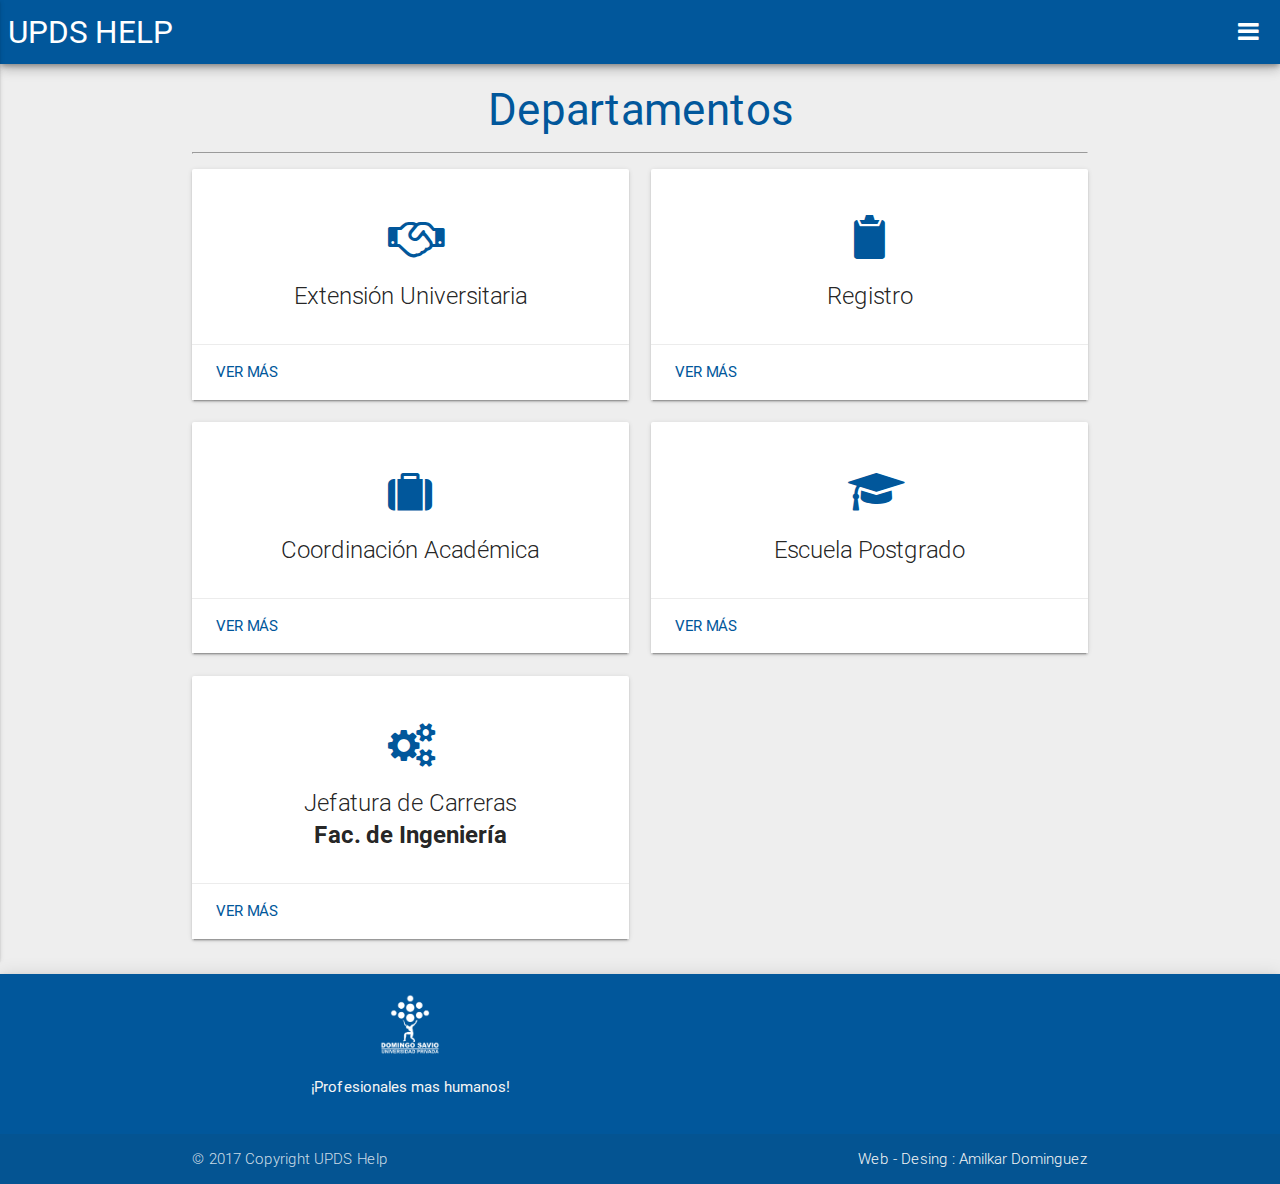
<file: index.html>
<!DOCTYPE html>
<html lang="es">

<head>
    <meta charset="UTF-8">
    <meta name="viewport" content="width=device-width, initial-scale=1" />
    <meta name="theme-color" content="#01579b" />
    <!-- CSS -->
    <link rel="stylesheet" type="text/css" href="plugins/materialize/css/materialize.css">
    <link rel="stylesheet" type="text/css" href="plugins/fontello/css/fontello.css">
    <link rel="stylesheet" type="text/css" href="plugins/css/main.css">
    <link rel="shortcut icon" href="resources/ico/upds.ico">
    <title>| UPDS HELP</title>
</head>

<body class="grey lighten-3">
    <header>
        <nav class="z-depth-3">
            <div class="nav-wrapper light-blue darken-4">
                <a href="#!" data-activates="menuLateral" class="button-collapse top-nav full hide-on-large-only white-text waves-effect">
                    <i class="icon-menu-1"></i>
                </a>
                <a href="#" class="brand-logo">&nbsp;UPDS HELP</a>
                <ul id="nav-mobile" class="right hide-on-med-and-down">
                    <li>
                        <a onclick="$('.button-collapse').sideNav('show');">
                            <i class="icon-menu"></i>
                        </a>
                    </li>
                </ul>
            </div>
        </nav>
        <ul id="menuLateral" class="side-nav white-text light-blue darken-4">
            <li class="logo light-blue darken-4 z-depth-1">
                <div class="row">
                    <div class="col s6">
                        <h2>
                            <img src="resources/images/upds.png" class="responsive-img">
                        </h2>
                    </div>
                    <div class="col s6">
                        <h2 class="btn-block waves-effect waves-light light-blue darken-4 white-text" onclick="CerrarSideNav();">
                            <i class="icon-cancel-1"></i>
                        </h2>
                    </div>
                </div>
            </li>
            <!--Menu Lateral-->
            <ul class="collapsible" data-collapsible="accordion">
                <li onclick="window.location='index.html'" class="white light-blue-text text-darken-4">
                    <div class="collapsible-header">
                        <i class="icon-home"></i>Inicio</div>
                </li>
                <li onclick="window.location='views/extension-universitaria.html'">
                    <div class="collapsible-header">
                        <i class="icon-handshake-o"></i>Extensión Universitaria</div>
                </li>
                <li onclick="window.location='views/registro.html'">
                    <div class="collapsible-header">
                        <i class="icon-clipboard"></i>Registro</div>
                </li>
                <li onclick="window.location='views/coordinacion-academica.html'">
                    <div class="collapsible-header">
                        <i class="icon-suitcase"></i>Coordinación Académica</div>
                </li>
                <li onclick="window.location='views/escuela-postgrado.html'">
                    <div class="collapsible-header">
                        <i class="icon-graduation-cap"></i>Escuela Postgrado</div>
                </li>
                <li>
                    <div class="collapsible-header">
                        <i class="icon-fort-awesome"></i>Jefatura de Carreras</div>
                    <div class="collapsible-body">
                        <div class="collapsible-header light-blue-text text-darken-4" onclick="window.location='views/fac-ingenieria.html'">
                            <i class=" icon-cog-alt light-blue-text text-darken-4"></i>Facultar de Ingeniería
                        </div>
                    </div>
                </li>
            </ul>
            <!--Fin Menu Lateral-->
        </ul>
    </header>
    <main>
        <div class="container">
            <center>
                <h3 class="light-blue-text text-darken-4">Departamentos</h3>
                <hr>
            </center>
            <div class="row">
                <div class="col s12 m6">
                    <div class="card">
                        <div class="card-content">
                            <h3 class="icon-handshake-o center-align light-blue-text text-darken-4"></h3>
                            <span class="card-title center-align">Extensión Universitaria</span>
                        </div>
                        <div class="card-action">
                            <a href="views/extension-universitaria.html" class="light-blue-text text-darken-4">Ver más</a>
                        </div>
                    </div>
                </div>
                <div class="col s12 m6">
                    <div class="card">
                        <div class="card-content">
                            <h3 class="icon-clipboard center-align light-blue-text text-darken-4"></h3>
                            <span class="card-title center-align">Registro</span>
                        </div>
                        <div class="card-action">
                            <a href="views/registro.html" class="light-blue-text text-darken-4">Ver más</a>
                        </div>
                    </div>
                </div>
                <div class="col s12 m6">
                    <div class="card">
                        <div class="card-content">
                            <h3 class="icon-suitcase center-align light-blue-text text-darken-4"></h3>
                            <span class="card-title center-align">Coordinación Académica</span>
                        </div>
                        <div class="card-action">
                            <a href="views/coordinacion-academica.html" class="light-blue-text text-darken-4">Ver más</a>
                        </div>
                    </div>
                </div>
                <div class="col s12 m6">
                    <div class="card">
                        <div class="card-content">
                            <h3 class="icon-graduation-cap center-align light-blue-text text-darken-4"></h3>
                            <span class="card-title center-align">Escuela Postgrado</span>
                        </div>
                        <div class="card-action">
                            <a href="views/escuela-postgrado.html" class="light-blue-text text-darken-4">Ver más</a>
                        </div>
                    </div>
                </div>
                <div class="col s12 m6">
                    <div class="card">
                        <div class="card-content">
                            <h3 class="icon-cog-alt center-align light-blue-text text-darken-4"></h3>
                            <span class="card-title center-align">Jefatura de Carreras
                                <br>
                                <b>Fac. de Ingeniería</b>
                            </span>
                        </div>
                        <div class="card-action">
                            <a href="views/fac-ingenieria.html" class="light-blue-text text-darken-4">Ver más</a>
                        </div>
                    </div>
                </div>

            </div>
        </div>
    </main>
    <footer class="page-footer light-blue darken-4 white-text z-depth-3">
        <div class="container">
            <div class="row">
                <div class="col s12 m6 l6">
                    <center>
                        <img src="resources/images/upds.png" width="60">
                        <p class="grey-text text-lighten-4">¡Profesionales mas humanos!</p>
                    </center>
                </div>
            </div>
        </div>
        <div class="footer-copyright">
            <div class="container">
                © 2017 Copyright UPDS Help
                <a class="grey-text text-lighten-4 right" href="#!">Web - Desing : Amilkar Dominguez</a>
            </div>
        </div>
    </footer>
    <!-- JS -->
    <script src="plugins/js/jquery-3.1.1.js"></script>
    <script src="plugins/materialize/js/materialize.js"></script>
    <script src="plugins/materialize/js/init.js"></script>
    <script src="plugins/js/main.js"></script>
</body>

</html>
</file>
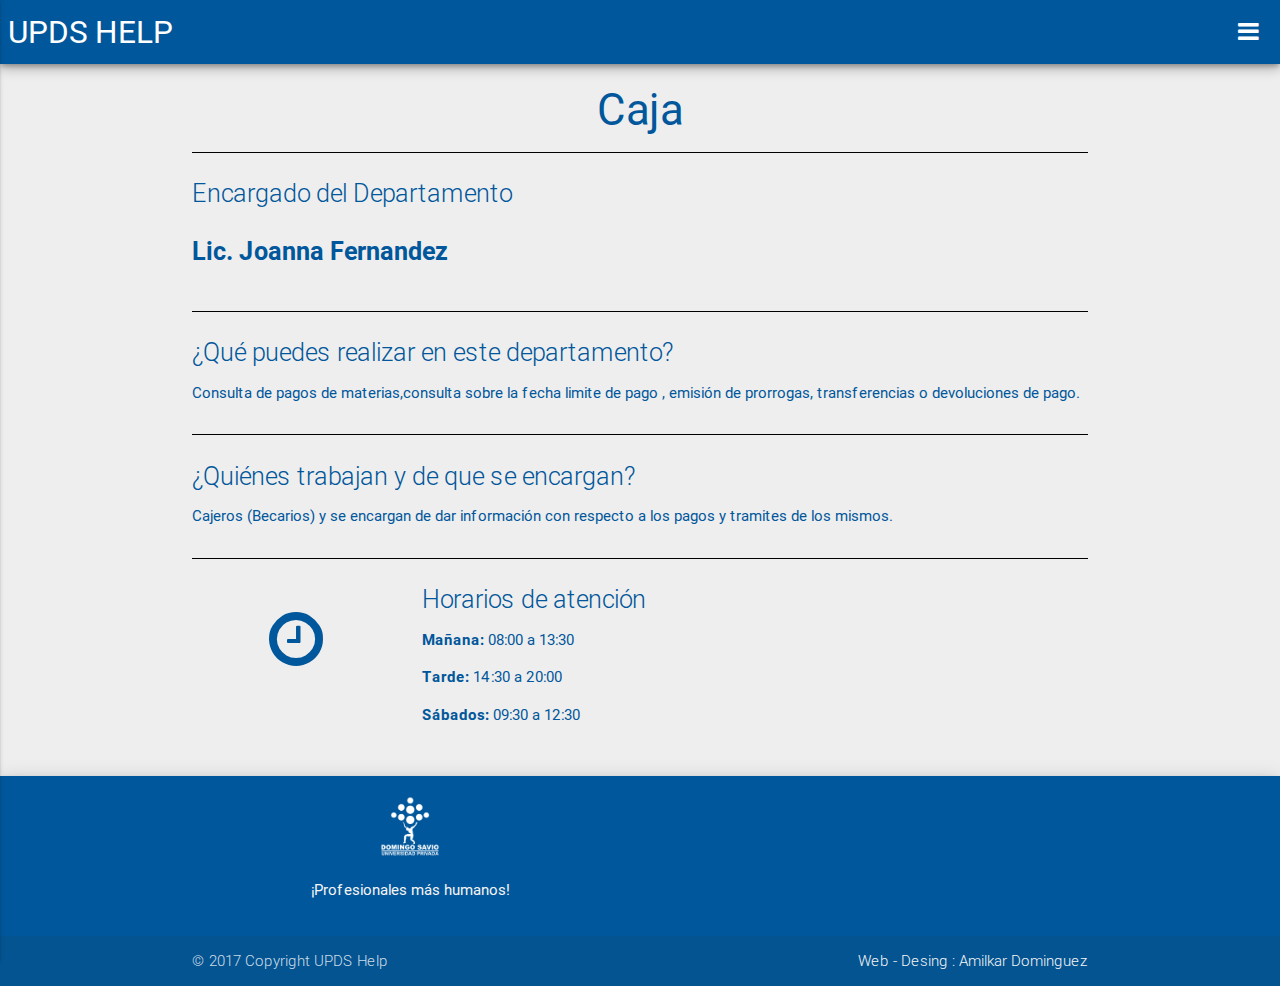
<file: views/caja.html>
<!DOCTYPE html>
<html lang="es">

<head>
    <meta charset="UTF-8">
    <meta name="viewport" content="width=device-width, initial-scale=1" />
    <meta name="theme-color" content="#01579b" />
    <!-- CSS -->
    <link rel="stylesheet" type="text/css" href="../plugins/materialize/css/materialize.css">
    <link rel="stylesheet" type="text/css" href="../plugins/fontello/css/fontello.css">
    <link rel="stylesheet" type="text/css" href="../plugins/css/main.css">
    <link rel="shortcut icon" href="../resources/ico/upds.ico">
    <title>| UPDS HELP</title>
</head>

<body class="grey lighten-3">
    <header>
        <nav class="z-depth-3">
            <div class="nav-wrapper light-blue darken-4">
                <a href="#!" data-activates="menuLateral" class="button-collapse top-nav full hide-on-large-only white-text waves-effect">
                    <i class="icon-menu-1"></i>
                </a>
                <a href="#" class="brand-logo">&nbsp;UPDS HELP</a>
                <ul id="nav-mobile" class="right hide-on-med-and-down">
                    <li>
                        <a onclick="$('.button-collapse').sideNav('show');">
                            <i class="icon-menu"></i>
                        </a>
                    </li>
                </ul>
            </div>
        </nav>
        <ul id="menuLateral" class="side-nav white-text light-blue darken-4">
            <li class="logo light-blue darken-4 z-depth-1">
                <div class="row">
                    <div class="col s6">
                        <h2>
                            <img src="../resources/images/upds.png" class="responsive-img">
                        </h2>
                    </div>
                    <div class="col s6">
                        <h2 class="btn-block waves-effect waves-light light-blue darken-4 white-text" onclick="CerrarSideNav();">
                            <i class="icon-cancel-1"></i>
                        </h2>
                    </div>
                </div>
            </li>
            <!--Menu Lateral-->
            <ul class="collapsible" data-collapsible="accordion">
                <li onclick="window.location='../index.html'">
                    <div class="collapsible-header">
                        <i class="icon-home"></i>Inicio</div>
                </li>
                <li onclick="window.location='extension-universitaria.html'">
                    <div class="collapsible-header">
                        <i class="icon-handshake-o"></i>Extensión Universitaria</div>
                </li>
                <li onclick="window.location='registro.html'">
                    <div class="collapsible-header">
                        <i class="icon-clipboard"></i>Registro</div>
                </li>
                <li onclick="window.location='coordinacion-academica.html'">
                    <div class="collapsible-header">
                        <i class="icon-suitcase"></i>Coordinación Académica</div>
                </li>
                <li onclick="window.location='escuela-postgrado.html'">
                    <div class="collapsible-header">
                        <i class="icon-graduation-cap"></i>Escuela Postgrado</div>
                </li>
                <li onclick="window.location='caja.html'" class="white light-blue-text text-darken-4">
                    <div class="collapsible-header">
                        <i class="icon-money"></i>Caja</div>
                </li>
                <li onclick="window.location='marketing.html'">
                    <div class="collapsible-header">
                        <i class="icon-megaphone"></i>Marketing</div>
                </li>
                <li onclick="window.location='secretaria-gral.html'">
                    <div class="collapsible-header">
                        <i class="icon-inbox"></i>Secretaría General</div>
                </li>
                <li onclick="window.location='relaciones-pub.html'">
                    <div class="collapsible-header">
                        <i class="icon-users"></i>Relaciones Públicas</div>
                </li>
                <li>
                    <div class="collapsible-header">
                        <i class="icon-fort-awesome"></i>Jefatura de Carreras</div>
                    <div class="collapsible-body">
                        <div class="collapsible-header light-blue-text text-darken-4" onclick="window.location='fac-ingenieria.html'">
                            <i class=" icon-cog-alt light-blue-text text-darken-4"></i>Facultar de Ingeniería
                        </div>
                    </div>
                </li>
            </ul>
            <!--Fin Menu Lateral-->
        </ul>
    </header>
    <main>
        <div class="container light-blue-text text-darken-4">
            <center>
                <h3 class="light-blue-text text-darken-4">Caja</h3>
            </center>
            <div class="divider"></div>
            <div class="section">
                <h5 class=" flow-text">Encargado del Departamento</h5>
                <p class="flow-text">
                    <b>Lic. Joanna Fernandez</b>
                </p>
            </div>
            <div class="divider"></div>
            <div class="section">
                <h5 class=" flow-text">¿Qué puedes realizar en este departamento?</h5>
                <p>Consulta de pagos de materias,consulta sobre la fecha limite de pago , emisión de prorrogas, transferencias
                    o devoluciones de pago.</p>
            </div>
            <div class="divider"></div>
            <div class="section">
                <h5 class=" flow-text">¿Quiénes trabajan y de que se encargan?</h5>
                <p>
                    Cajeros (Becarios) y se encargan de dar información con respecto a los pagos y tramites de los mismos.
                </p>
            </div>
            <div class="divider"></div>
            <div class="section">
                <div class="row">
                    <div class="col s6 m3 l3">
                        <h1 class="light-blue-text text-darken-4 center-align">
                            <i class=" icon-clock"></i>
                        </h1>
                    </div>
                    <div class="col s6 m9 l9">
                        <h5 class=" flow-text">Horarios de atención</h5>
                        <p>
                            <b>Mañana:</b>&nbsp;08:00 a 13:30</p>
                        <p>
                            <b>Tarde:</b>&nbsp;14:30 a 20:00</p>
                        <p>
                            <b>Sábados:</b>&nbsp;09:30 a 12:30</p>
                    </div>
                </div>
            </div>
        </div>
    </main>
    <footer class="page-footer light-blue darken-4 white-text z-depth-3">
        <div class="container">
            <div class="row">
                <div class="col s12 m6 l6">
                    <center>
                        <img src="../resources/images/upds.png" width="60">
                        <p class="grey-text text-lighten-4">¡Profesionales más humanos!</p>
                    </center>
                </div>
            </div>
        </div>
        <div class="footer-copyright">
            <div class="container">
                © 2017 Copyright UPDS Help
                <a class="grey-text text-lighten-4 right" href="#!">Web - Desing : Amilkar Dominguez</a>
            </div>
        </div>
    </footer>
    <!--Fin Botones Flotantes-->
    <!-- JS -->
    <script src="../plugins/js/jquery-3.1.1.js"></script>
    <script src="../plugins/materialize/js/materialize.js"></script>
    <script src="../plugins/materialize/js/init.js"></script>
    <script src="../plugins/js/main.js"></script>
</body>

</html>
</file>
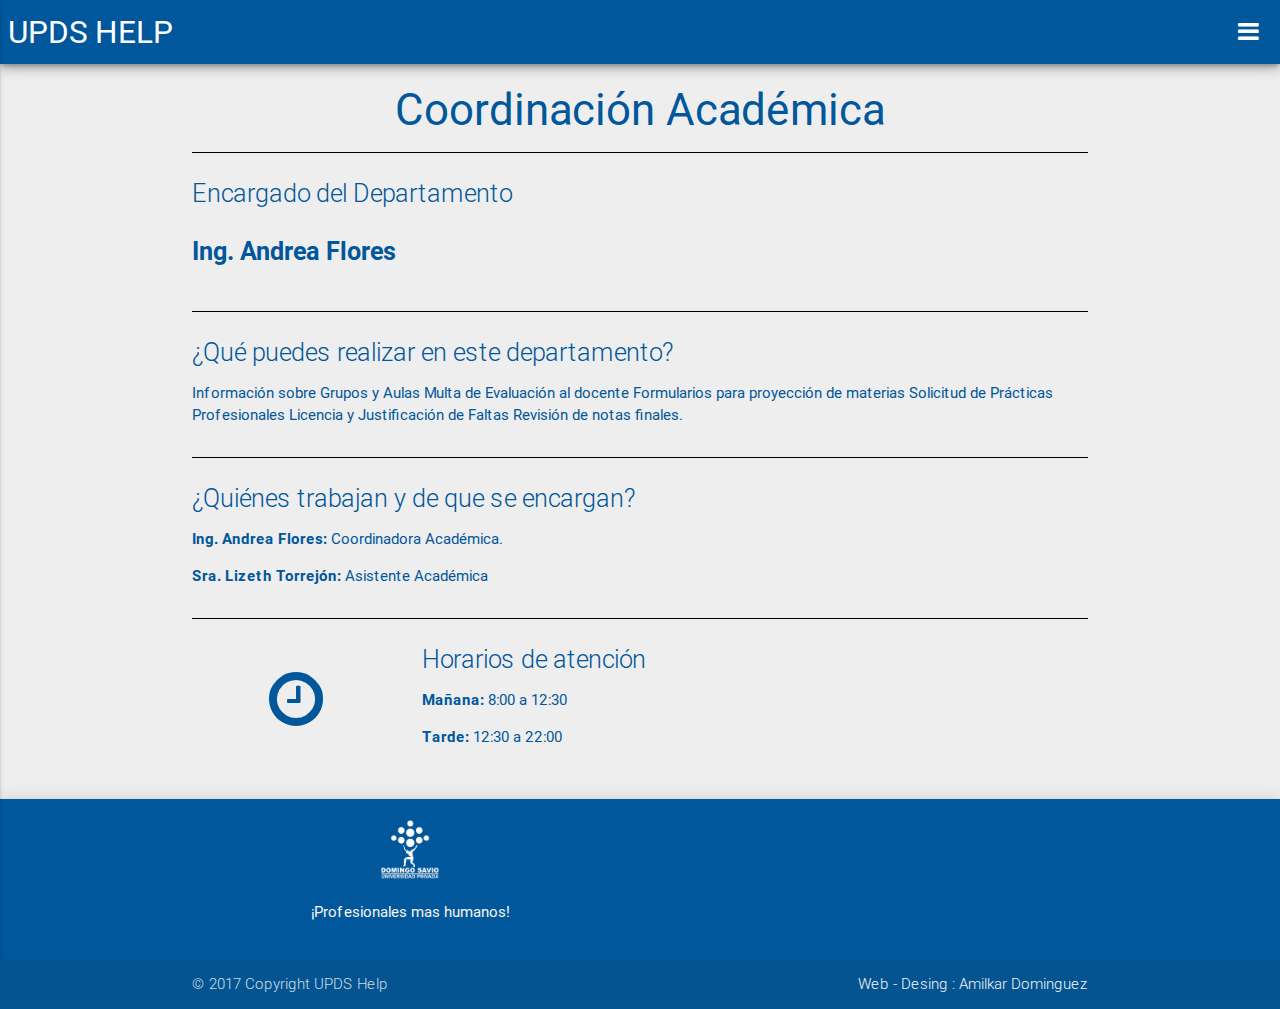
<file: views/coordinacion-academica.html>
<!DOCTYPE html>
<html lang="es">

<head>
    <meta charset="UTF-8">
    <meta name="viewport" content="width=device-width, initial-scale=1" />
    <meta name="theme-color" content="#01579b" />
    <!-- CSS -->
    <link rel="stylesheet" type="text/css" href="../plugins/materialize/css/materialize.css">
    <link rel="stylesheet" type="text/css" href="../plugins/fontello/css/fontello.css">
    <link rel="stylesheet" type="text/css" href="../plugins/css/main.css">
    <link rel="shortcut icon" href="../resources/ico/upds.ico">
    <title>| UPDS HELP</title>
</head>

<body class="grey lighten-3">
    <header>
        <nav class="z-depth-3">
            <div class="nav-wrapper light-blue darken-4">
                <a href="#!" data-activates="menuLateral" class="button-collapse top-nav full hide-on-large-only white-text waves-effect">
                    <i class="icon-menu-1"></i>
                </a>
                <a href="#" class="brand-logo">&nbsp;UPDS HELP</a>
                <ul id="nav-mobile" class="right hide-on-med-and-down">
                    <li>
                        <a onclick="$('.button-collapse').sideNav('show');">
                            <i class="icon-menu"></i>
                        </a>
                    </li>
                </ul>
            </div>
        </nav>
        <ul id="menuLateral" class="side-nav white-text light-blue darken-4">
            <li class="logo light-blue darken-4 z-depth-1">
                <div class="row">
                    <div class="col s6">
                        <h2>
                            <img src="../resources/images/upds.png" class="responsive-img">
                        </h2>
                    </div>
                    <div class="col s6">
                        <h2 class="btn-block waves-effect waves-light light-blue darken-4 white-text" onclick="CerrarSideNav();">
                            <i class="icon-cancel-1"></i>
                        </h2>
                    </div>
                </div>
            </li>
            <!--Menu Lateral-->
            <ul class="collapsible" data-collapsible="accordion">
                <li onclick="window.location='../index.html'">
                    <div class="collapsible-header">
                        <i class="icon-home"></i>Inicio</div>
                </li>
                <li onclick="window.location='../views/extension-universitaria.html'">
                    <div class="collapsible-header">
                        <i class="icon-handshake-o"></i>Extensión Universitaria</div>
                </li>
                <li onclick="window.location='../views/registro.html'">
                    <div class="collapsible-header">
                        <i class="icon-clipboard"></i>Registro</div>
                </li>
                <li onclick="window.location='../views/coordinacion-academica.html'" class="white light-blue-text text-darken-4">
                    <div class="collapsible-header">
                        <i class="icon-suitcase"></i>Coordinación Académica</div>
                </li>
                <li onclick="window.location='../views/escuela-postgrado.html'">
                    <div class="collapsible-header">
                        <i class="icon-graduation-cap"></i>Escuela Postgrado</div>
                </li>
                <li>
                    <div class="collapsible-header">
                        <i class="icon-fort-awesome"></i>Jefatura de Carreras</div>
                    <div class="collapsible-body">
                        <div class="collapsible-header light-blue-text text-darken-4" onclick="window.location='../views/fac-ingenieria.html'">
                            <i class=" icon-cog-alt light-blue-text text-darken-4"></i>Facultar de Ingeniería
                        </div>
                    </div>
                </li>
            </ul>
            <!--Fin Menu Lateral-->
        </ul>
    </header>
    <main>
        <div class="container light-blue-text text-darken-4">
            <center>
                <h3 class="light-blue-text text-darken-4">Coordinación Académica</h3>
            </center>
            <div class="divider"></div>
            <div class="section">
                <h5 class=" flow-text">Encargado del Departamento</h5>
                <p class="flow-text">
                    <b>Ing. Andrea Flores</b>
                </p>
            </div>
            <div class="divider"></div>
            <div class="section">
                <h5 class=" flow-text">¿Qué puedes realizar en este departamento?</h5>
                <p>Información sobre Grupos y Aulas Multa de Evaluación al docente Formularios para proyección de materias Solicitud
                    de Prácticas Profesionales Licencia y Justificación de Faltas Revisión de notas finales.</p>
            </div>
            <div class="divider"></div>
            <div class="section">
                <h5 class=" flow-text">¿Quiénes trabajan y de que se encargan?</h5>
                <p>
                    <b>Ing. Andrea Flores:</b>&nbsp;Coordinadora Académica.</p>
                <p>
                    <b>Sra. Lizeth Torrejón:</b>&nbsp;Asistente Académica</p>
            </div>
            <div class="divider"></div>
            <div class="section">
                <div class="row">
                    <div class="col s6 m3 l3">
                        <h1 class="light-blue-text text-darken-4 center-align">
                            <i class=" icon-clock"></i>
                        </h1>
                    </div>
                    <div class="col s6 m9 l9">
                        <h5 class=" flow-text">Horarios de atención</h5>
                        <p>
                            <b>Mañana:</b>&nbsp;8:00 a 12:30</p>
                        <p>
                            <b>Tarde:</b>&nbsp;12:30 a 22:00</p>
                    </div>
                </div>
            </div>
        </div>
    </main>
    <footer class="page-footer light-blue darken-4 white-text z-depth-3">
        <div class="container">
            <div class="row">
                <div class="col s12 m6 l6">
                    <center>
                        <img src="../resources/images/upds.png" width="60">
                        <p class="grey-text text-lighten-4">¡Profesionales mas humanos!</p>
                    </center>
                </div>
            </div>
        </div>
        <div class="footer-copyright">
            <div class="container">
                © 2017 Copyright UPDS Help
                <a class="grey-text text-lighten-4 right" href="#!">Web - Desing : Amilkar Dominguez</a>
            </div>
        </div>
    </footer>
    <!--Fin Botones Flotantes-->
    <!-- JS -->
    <script src="../plugins/js/jquery-3.1.1.js"></script>
    <script src="../plugins/materialize/js/materialize.js"></script>
    <script src="../plugins/materialize/js/init.js"></script>
    <script src="../plugins/js/main.js"></script>
</body>

</html>
</file>
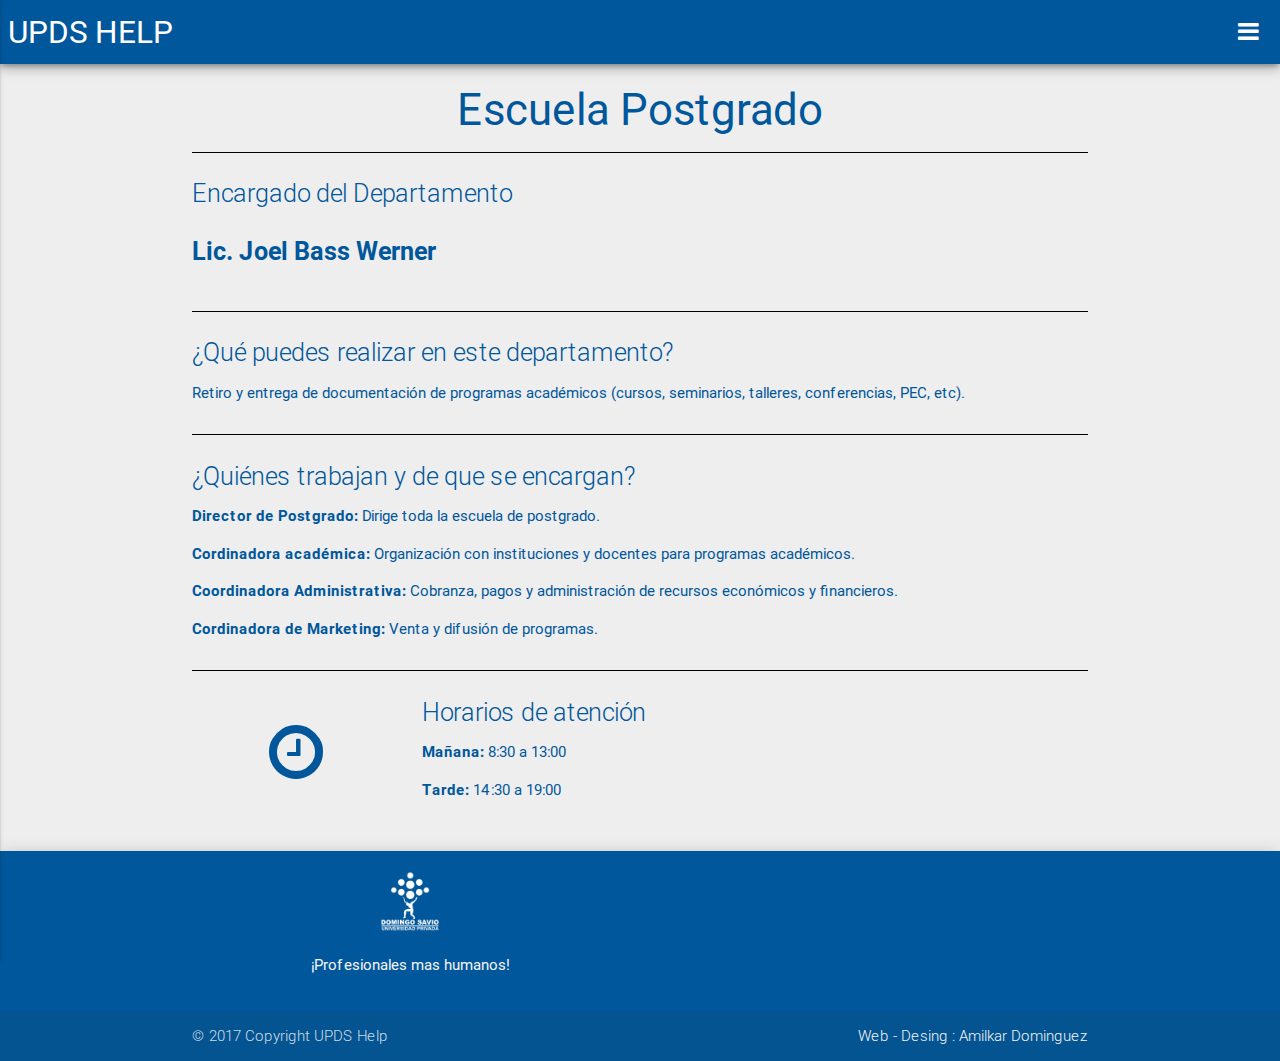
<file: views/escuela-postgrado.html>
<!DOCTYPE html>
<html lang="es">

<head>
    <meta charset="UTF-8">
    <meta name="viewport" content="width=device-width, initial-scale=1" />
    <meta name="theme-color" content="#01579b" />
    <!-- CSS -->
    <link rel="stylesheet" type="text/css" href="../plugins/materialize/css/materialize.css">
    <link rel="stylesheet" type="text/css" href="../plugins/fontello/css/fontello.css">
    <link rel="stylesheet" type="text/css" href="../plugins/css/main.css">
    <link rel="shortcut icon" href="../resources/ico/upds.ico">
    <title>| UPDS HELP</title>
</head>

<body class="grey lighten-3">
    <header>
        <nav class="z-depth-3">
            <div class="nav-wrapper light-blue darken-4">
                <a href="#!" data-activates="menuLateral" class="button-collapse top-nav full hide-on-large-only white-text waves-effect">
                    <i class="icon-menu-1"></i>
                </a>
                <a href="#" class="brand-logo">&nbsp;UPDS HELP</a>
                <ul id="nav-mobile" class="right hide-on-med-and-down">
                    <li>
                        <a onclick="$('.button-collapse').sideNav('show');">
                            <i class="icon-menu"></i>
                        </a>
                    </li>
                </ul>
            </div>
        </nav>
        <ul id="menuLateral" class="side-nav white-text light-blue darken-4">
            <li class="logo light-blue darken-4 z-depth-1">
                <div class="row">
                    <div class="col s6">
                        <h2>
                            <img src="../resources/images/upds.png" class="responsive-img">
                        </h2>
                    </div>
                    <div class="col s6">
                        <h2 class="btn-block waves-effect waves-light light-blue darken-4 white-text" onclick="CerrarSideNav();">
                            <i class="icon-cancel-1"></i>
                        </h2>
                    </div>
                </div>
            </li>
            <!--Menu Lateral-->
            <ul class="collapsible" data-collapsible="accordion">
                <li onclick="window.location='../index.html'">
                    <div class="collapsible-header">
                        <i class="icon-home"></i>Inicio</div>
                </li>
                <li onclick="window.location='../views/extension-universitaria.html'">
                    <div class="collapsible-header">
                        <i class="icon-handshake-o"></i>Extensión Universitaria</div>
                </li>
                <li onclick="window.location='../views/registro.html'">
                    <div class="collapsible-header">
                        <i class="icon-clipboard"></i>Registro</div>
                </li>
                <li onclick="window.location='../views/coordinacion-academica.html'">
                    <div class="collapsible-header">
                        <i class="icon-suitcase"></i>Coordinación Académica</div>
                </li>
                <li onclick="window.location='../views/escuela-postgrado.html'" class="white light-blue-text text-darken-4">
                    <div class="collapsible-header">
                        <i class="icon-graduation-cap"></i>Escuela Postgrado</div>
                </li>
                <li>
                    <div class="collapsible-header">
                        <i class="icon-fort-awesome"></i>Jefatura de Carreras</div>
                    <div class="collapsible-body">
                        <div class="collapsible-header light-blue-text text-darken-4" onclick="window.location='../views/fac-ingenieria.html'">
                            <i class=" icon-cog-alt light-blue-text text-darken-4"></i>Facultar de Ingeniería
                        </div>
                    </div>
                </li>
            </ul>
            <!--Fin Menu Lateral-->
        </ul>
    </header>
    <main>
        <div class="container light-blue-text text-darken-4">
            <center>
                <h3 class="light-blue-text text-darken-4">Escuela Postgrado</h3>
            </center>
            <div class="divider"></div>
            <div class="section">
                <h5 class=" flow-text">Encargado del Departamento</h5>
                <p class="flow-text">
                    <b>Lic. Joel Bass Werner</b>
                </p>
            </div>
            <div class="divider"></div>
            <div class="section">
                <h5 class=" flow-text">¿Qué puedes realizar en este departamento?</h5>
                <p>Retiro y entrega de documentación de programas académicos (cursos, seminarios, talleres, conferencias, PEC,
                    etc).
                </p>
            </div>
            <div class="divider"></div>
            <div class="section">
                <h5 class=" flow-text">¿Quiénes trabajan y de que se encargan?</h5>
                <p>
                    <b>Director de Postgrado:</b>&nbsp;Dirige toda la escuela de postgrado.</p>
                <p>
                    <b>Cordinadora académica:</b>&nbsp;Organización con instituciones y docentes para programas académicos.</p>
                <p>
                    <b>Coordinadora Administrativa:</b>&nbsp;Cobranza, pagos y administración de recursos económicos y financieros.</p>
                <p>
                    <b> Cordinadora de Marketing:</b>&nbsp;Venta y difusión de programas.</p>
            </div>
            <div class="divider"></div>
            <div class="section">
                <div class="row">
                    <div class="col s6 m3 l3">
                        <h1 class="light-blue-text text-darken-4 center-align">
                            <i class=" icon-clock"></i>
                        </h1>
                    </div>
                    <div class="col s6 m9 l9">
                        <h5 class=" flow-text">Horarios de atención</h5>
                        <p>
                            <b>Mañana:</b>&nbsp;8:30 a 13:00</p>
                        <p>
                            <b>Tarde:</b>&nbsp;14:30 a 19:00</p>
                    </div>
                </div>
            </div>
        </div>
    </main>
    <footer class="page-footer light-blue darken-4 white-text z-depth-3">
        <div class="container">
            <div class="row">
                <div class="col s12 m6 l6">
                    <center>
                        <img src="../resources/images/upds.png" width="60">
                        <p class="grey-text text-lighten-4">¡Profesionales mas humanos!</p>
                    </center>
                </div>
            </div>
        </div>
        <div class="footer-copyright">
            <div class="container">
                © 2017 Copyright UPDS Help
                <a class="grey-text text-lighten-4 right" href="#!">Web - Desing : Amilkar Dominguez</a>
            </div>
        </div>
    </footer>
    <!--Fin Botones Flotantes-->
    <!-- JS -->
    <script src="../plugins/js/jquery-3.1.1.js"></script>
    <script src="../plugins/materialize/js/materialize.js"></script>
    <script src="../plugins/materialize/js/init.js"></script>
    <script src="../plugins/js/main.js"></script>
</body>

</html>
</file>
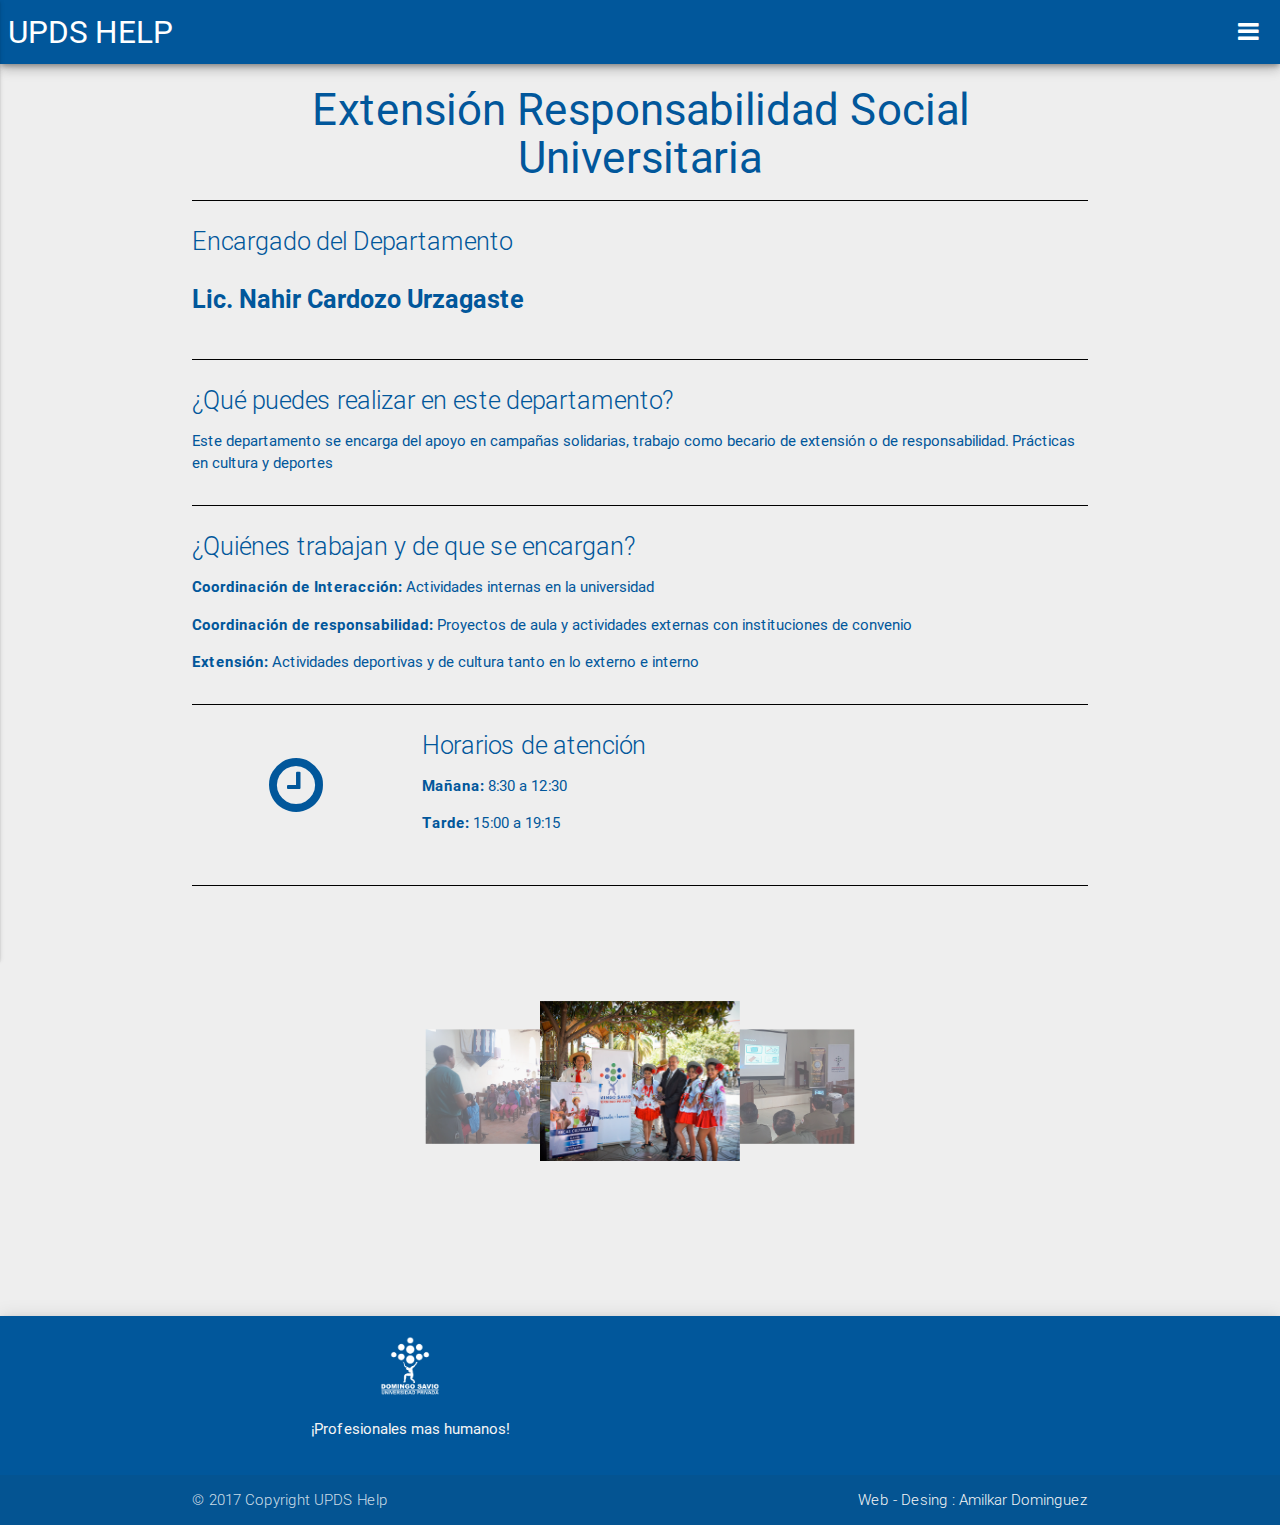
<file: views/extension-universitaria.html>
<!DOCTYPE html>
<html lang="es">

<head>
    <meta charset="UTF-8">
    <meta name="viewport" content="width=device-width, initial-scale=1" />
    <meta name="theme-color" content="#01579b" />
    <!-- CSS -->
    <link rel="stylesheet" type="text/css" href="../plugins/materialize/css/materialize.css">
    <link rel="stylesheet" type="text/css" href="../plugins/fontello/css/fontello.css">
    <link rel="stylesheet" type="text/css" href="../plugins/css/main.css">
    <link rel="shortcut icon" href="../resources/ico/upds.ico">
    <title>| UPDS HELP</title>
</head>

<body class="grey lighten-3">
    <header>
        <nav class="z-depth-3">
            <div class="nav-wrapper light-blue darken-4">
                <a href="#!" data-activates="menuLateral" class="button-collapse top-nav full hide-on-large-only white-text waves-effect">
                    <i class="icon-menu-1"></i>
                </a>
                <a href="#" class="brand-logo">&nbsp;UPDS HELP</a>
                <ul id="nav-mobile" class="right hide-on-med-and-down">
                    <li>
                        <a onclick="$('.button-collapse').sideNav('show');">
                            <i class="icon-menu"></i>
                        </a>
                    </li>
                </ul>
            </div>
        </nav>
        <ul id="menuLateral" class="side-nav white-text light-blue darken-4">
            <li class="logo light-blue darken-4 z-depth-1">
                <div class="row">
                    <div class="col s6">
                        <h2>
                            <img src="../resources/images/upds.png" class="responsive-img">
                        </h2>
                    </div>
                    <div class="col s6">
                        <h2 class="btn-block waves-effect waves-light light-blue darken-4 white-text" onclick="CerrarSideNav();">
                            <i class="icon-cancel-1"></i>
                        </h2>
                    </div>
                </div>
            </li>
            <!--Menu Lateral-->
            <ul class="collapsible" data-collapsible="accordion">
                <li onclick="window.location='../index.html'">
                    <div class="collapsible-header">
                        <i class="icon-home"></i>Inicio</div>
                </li>
                <li onclick="window.location='../views/extension-universitaria.html'" class="white light-blue-text text-darken-4">
                    <div class="collapsible-header">
                        <i class="icon-handshake-o"></i>Extensión Universitaria</div>
                </li>
                <li onclick="window.location='../views/registro.html'">
                    <div class="collapsible-header">
                        <i class="icon-clipboard"></i>Registro</div>
                </li>
                <li onclick="window.location='../views/coordinacion-academica.html'">
                    <div class="collapsible-header">
                        <i class="icon-suitcase"></i>Coordinación Académica</div>
                </li>
                <li onclick="window.location='../views/escuela-postgrado.html'">
                    <div class="collapsible-header">
                        <i class="icon-graduation-cap"></i>Escuela Postgrado</div>
                </li>
                <li>
                    <div class="collapsible-header">
                        <i class="icon-fort-awesome"></i>Jefatura de Carreras</div>
                    <div class="collapsible-body">
                        <div class="collapsible-header light-blue-text text-darken-4" onclick="window.location='../views/fac-ingenieria.html'">
                            <i class=" icon-cog-alt light-blue-text text-darken-4"></i>Facultar de Ingeniería
                        </div>
                    </div>
                </li>
            </ul>
            <!--Fin Menu Lateral-->
        </ul>
    </header>
    <main>
        <div class="container light-blue-text text-darken-4">
            <center>
                <h3 class="light-blue-text text-darken-4">Extensión Responsabilidad Social Universitaria</h3>
            </center>
            <div class="divider"></div>
            <div class="section">
                <h5 class=" flow-text">Encargado del Departamento</h5>
                <p class="flow-text">
                    <b>Lic. Nahir Cardozo Urzagaste</b>
                </p>
            </div>
            <div class="divider"></div>
            <div class="section">
                <h5 class=" flow-text">¿Qué puedes realizar en este departamento?</h5>
                <p>Este departamento se encarga del apoyo en campañas solidarias, trabajo como becario de extensión o de responsabilidad.
                    Prácticas en cultura y deportes</p>
            </div>
            <div class="divider"></div>
            <div class="section">
                <h5 class=" flow-text">¿Quiénes trabajan y de que se encargan?</h5>
                <p>
                    <b>Coordinación de Interacción:</b>&nbsp;Actividades internas en la universidad</p>
                <p>
                    <b>Coordinación de responsabilidad:</b>&nbsp;Proyectos de aula y actividades externas con instituciones
                    de convenio</p>
                <p>
                    <b>Extensión:</b>&nbsp;Actividades deportivas y de cultura tanto en lo externo e interno
                </p>
            </div>
            <div class="divider"></div>
            <div class="section">
                <div class="row">
                    <div class="col s6 m3 l3">
                        <h1 class="light-blue-text text-darken-4 center-align">
                            <i class=" icon-clock"></i>
                        </h1>
                    </div>
                    <div class="col s6 m9 l9">
                        <h5 class=" flow-text">Horarios de atención</h5>
                        <p>
                            <b>Mañana:</b>&nbsp;8:30 a 12:30</p>
                        <p>
                            <b>Tarde:</b>&nbsp;15:00 a 19:15</p>
                    </div>
                </div>
            </div>
            <div class="divider"></div>
            <div class="section">
                <div class="carousel">
                    <a class="carousel-item">
                        <img class="materialboxed" src="../resources/images/extension-universitaria/1.png">
                    </a>
                    <a class="carousel-item">
                        <img class="materialboxed" src="../resources/images/extension-universitaria/2.png">
                    </a>
                    <a class="carousel-item">
                        <img class="materialboxed" src="../resources/images/extension-universitaria/3.png">
                    </a>
                </div>
            </div>
        </div>
    </main>
    <footer class="page-footer light-blue darken-4 white-text z-depth-3">
        <div class="container">
            <div class="row">
                <div class="col s12 m6 l6">
                    <center>
                        <img src="../resources/images/upds.png" width="60">
                        <p class="grey-text text-lighten-4">¡Profesionales mas humanos!</p>
                    </center>
                </div>
            </div>
        </div>
        <div class="footer-copyright">
            <div class="container">
                © 2017 Copyright UPDS Help
                <a class="grey-text text-lighten-4 right" href="#!">Web - Desing : Amilkar Dominguez</a>
            </div>
        </div>
    </footer>
    <!--Fin Botones Flotantes-->
    <!-- JS -->
    <script src="../plugins/js/jquery-3.1.1.js"></script>
    <script src="../plugins/materialize/js/materialize.js"></script>
    <script src="../plugins/materialize/js/init.js"></script>
    <script src="../plugins/js/main.js"></script>
</body>

</html>
</file>
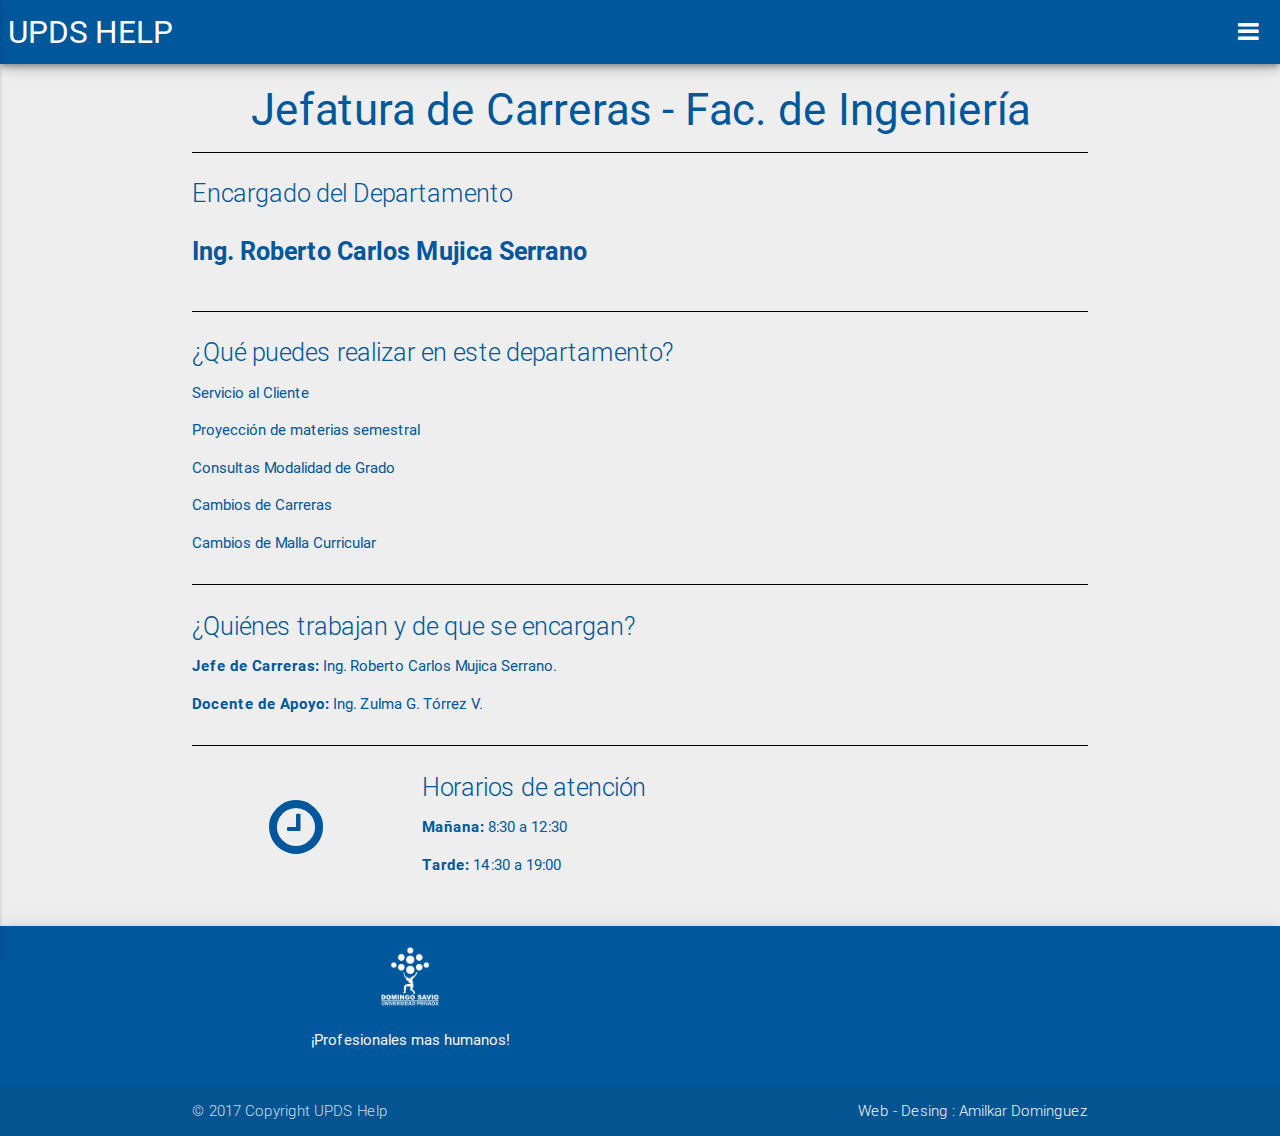
<file: views/fac-ingenieria.html>
<!DOCTYPE html>
<html lang="es">

<head>
    <meta charset="UTF-8">
    <meta name="viewport" content="width=device-width, initial-scale=1" />
    <meta name="theme-color" content="#01579b" />
    <!-- CSS -->
    <link rel="stylesheet" type="text/css" href="../plugins/materialize/css/materialize.css">
    <link rel="stylesheet" type="text/css" href="../plugins/fontello/css/fontello.css">
    <link rel="stylesheet" type="text/css" href="../plugins/css/main.css">
    <link rel="shortcut icon" href="../resources/ico/upds.ico">
    <title>| UPDS HELP</title>
</head>

<body class="grey lighten-3">
    <header>
        <nav class="z-depth-3">
            <div class="nav-wrapper light-blue darken-4">
                <a href="#!" data-activates="menuLateral" class="button-collapse top-nav full hide-on-large-only white-text waves-effect">
                    <i class="icon-menu-1"></i>
                </a>
                <a href="#" class="brand-logo">&nbsp;UPDS HELP</a>
                <ul id="nav-mobile" class="right hide-on-med-and-down">
                    <li>
                        <a onclick="$('.button-collapse').sideNav('show');">
                            <i class="icon-menu"></i>
                        </a>
                    </li>
                </ul>
            </div>
        </nav>
        <ul id="menuLateral" class="side-nav white-text light-blue darken-4">
            <li class="logo light-blue darken-4 z-depth-1">
                <div class="row">
                    <div class="col s6">
                        <h2>
                            <img src="../resources/images/upds.png" class="responsive-img">
                        </h2>
                    </div>
                    <div class="col s6">
                        <h2 class="btn-block waves-effect waves-light light-blue darken-4 white-text" onclick="CerrarSideNav();">
                            <i class="icon-cancel-1"></i>
                        </h2>
                    </div>
                </div>
            </li>
            <!--Menu Lateral-->
            <ul class="collapsible" data-collapsible="accordion">
                <li onclick="window.location='../index.html'">
                    <div class="collapsible-header">
                        <i class="icon-home"></i>Inicio</div>
                </li>
                <li onclick="window.location='../views/extension-universitaria.html'">
                    <div class="collapsible-header">
                        <i class="icon-handshake-o"></i>Extensión Universitaria</div>
                </li>
                <li onclick="window.location='../views/registro.html'">
                    <div class="collapsible-header">
                        <i class="icon-clipboard"></i>Registro</div>
                </li>
                <li onclick="window.location='../views/coordinacion-academica.html'">
                    <div class="collapsible-header">
                        <i class="icon-suitcase"></i>Coordinación Académica</div>
                </li>
                <li onclick="window.location='../views/escuela-postgrado.html'">
                    <div class="collapsible-header">
                        <i class="icon-graduation-cap"></i>Escuela Postgrado</div>
                </li>
                <li>
                    <div class="collapsible-header">
                        <i class="icon-fort-awesome"></i>Jefatura de Carreras</div>
                    <div class="collapsible-body">
                        <div class="collapsible-header light-blue-text text-darken-4" onclick="window.location='../views/fac-ingenieria.html'">
                            <i class=" icon-cog-alt light-blue-text text-darken-4"></i>Facultar de Ingeniería
                        </div>
                    </div>
                </li>
            </ul>
            <!--Fin Menu Lateral-->
        </ul>
    </header>
    <main>
        <div class="container light-blue-text text-darken-4">
            <center>
                <h3 class="light-blue-text text-darken-4">Jefatura de Carreras - Fac. de Ingeniería</h3>
            </center>
            <div class="divider"></div>
            <div class="section">
                <h5 class=" flow-text">Encargado del Departamento</h5>
                <p class="flow-text">
                    <b>Ing. Roberto Carlos Mujica Serrano</b>
                </p>
            </div>
            <div class="divider"></div>
            <div class="section">
                <h5 class=" flow-text">¿Qué puedes realizar en este departamento?</h5>
                <p>Servicio al Cliente</p>
                <p>Proyección de materias semestral</p>
                <p>Consultas Modalidad de Grado</p>
                <p>Cambios de Carreras</p>
                <p>Cambios de Malla Curricular</p>
            </div>
            <div class="divider"></div>
            <div class="section">
                <h5 class=" flow-text">¿Quiénes trabajan y de que se encargan?</h5>
                <p>
                    <b>Jefe de Carreras:</b>&nbsp;Ing. Roberto Carlos Mujica Serrano.</p>
                <p>
                    <b>Docente de Apoyo:</b>&nbsp;Ing. Zulma G. Tórrez V.</p>
            </div>
            <div class="divider"></div>
            <div class="section">
                <div class="row">
                    <div class="col s6 m3 l3">
                        <h1 class="light-blue-text text-darken-4 center-align">
                            <i class=" icon-clock"></i>
                        </h1>
                    </div>
                    <div class="col s6 m9 l9">
                        <h5 class=" flow-text">Horarios de atención</h5>
                        <p>
                            <b>Mañana:</b>&nbsp;8:30 a 12:30</p>
                        <p>
                            <b>Tarde:</b>&nbsp;14:30 a 19:00</p>
                    </div>
                </div>
            </div>
        </div>
    </main>
    <footer class="page-footer light-blue darken-4 white-text z-depth-3">
        <div class="container">
            <div class="row">
                <div class="col s12 m6 l6">
                    <center>
                        <img src="../resources/images/upds.png" width="60">
                        <p class="grey-text text-lighten-4">¡Profesionales mas humanos!</p>
                    </center>
                </div>
            </div>
        </div>
        <div class="footer-copyright">
            <div class="container">
                © 2017 Copyright UPDS Help
                <a class="grey-text text-lighten-4 right" href="#!">Web - Desing : Amilkar Dominguez</a>
            </div>
        </div>
    </footer>
    <!--Fin Botones Flotantes-->
    <!-- JS -->
    <script src="../plugins/js/jquery-3.1.1.js"></script>
    <script src="../plugins/materialize/js/materialize.js"></script>
    <script src="../plugins/materialize/js/init.js"></script>
    <script src="../plugins/js/main.js"></script>
</body>

</html>
</file>
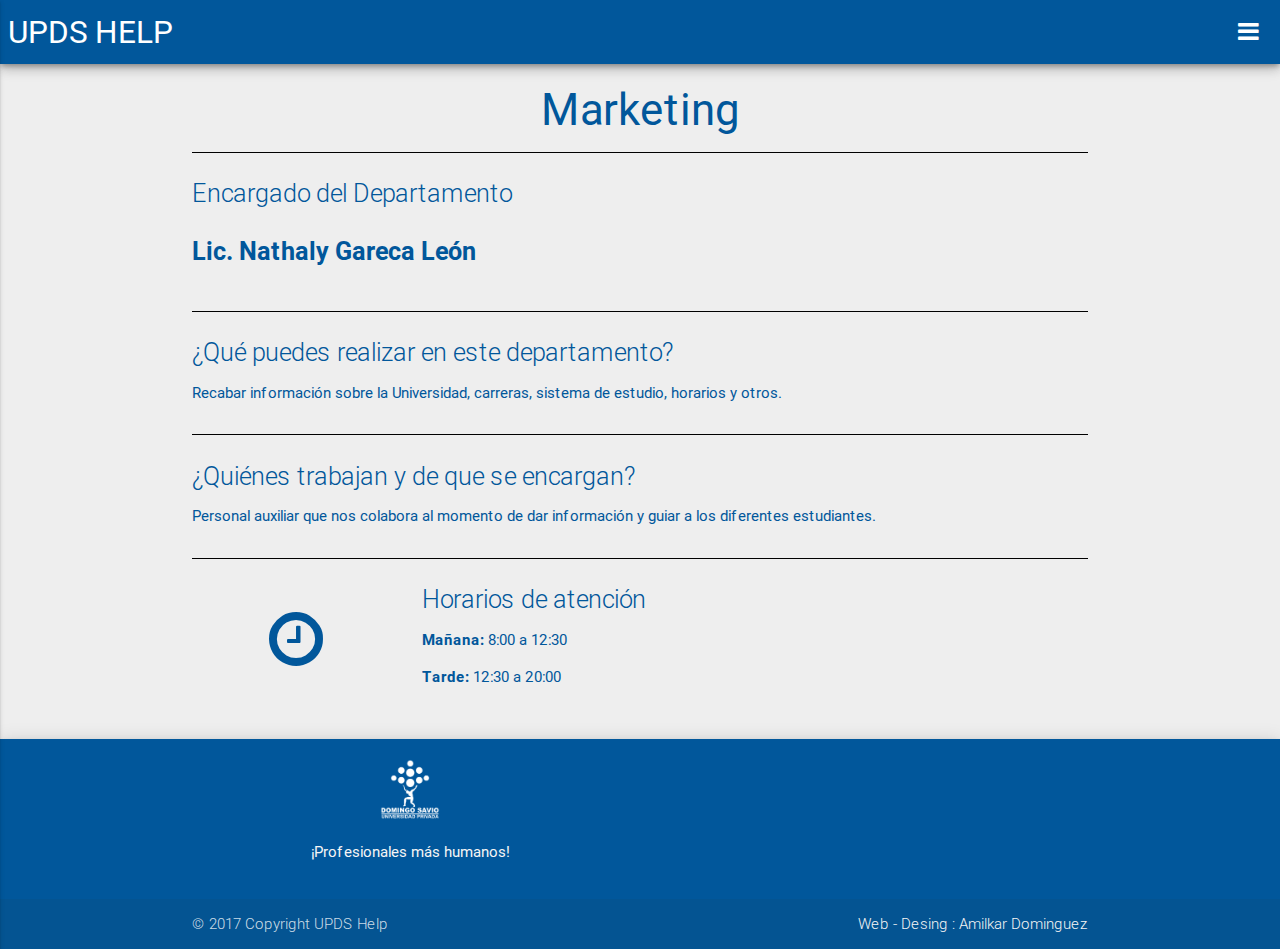
<file: views/marketing.html>
<!DOCTYPE html>
<html lang="es">

<head>
    <meta charset="UTF-8">
    <meta name="viewport" content="width=device-width, initial-scale=1" />
    <meta name="theme-color" content="#01579b" />
    <!-- CSS -->
    <link rel="stylesheet" type="text/css" href="../plugins/materialize/css/materialize.css">
    <link rel="stylesheet" type="text/css" href="../plugins/fontello/css/fontello.css">
    <link rel="stylesheet" type="text/css" href="../plugins/css/main.css">
    <link rel="shortcut icon" href="../resources/ico/upds.ico">
    <title>| UPDS HELP</title>
</head>

<body class="grey lighten-3">
    <header>
        <nav class="z-depth-3">
            <div class="nav-wrapper light-blue darken-4">
                <a href="#!" data-activates="menuLateral" class="button-collapse top-nav full hide-on-large-only white-text waves-effect">
                    <i class="icon-menu-1"></i>
                </a>
                <a href="#" class="brand-logo">&nbsp;UPDS HELP</a>
                <ul id="nav-mobile" class="right hide-on-med-and-down">
                    <li>
                        <a onclick="$('.button-collapse').sideNav('show');">
                            <i class="icon-menu"></i>
                        </a>
                    </li>
                </ul>
            </div>
        </nav>
        <ul id="menuLateral" class="side-nav white-text light-blue darken-4">
            <li class="logo light-blue darken-4 z-depth-1">
                <div class="row">
                    <div class="col s6">
                        <h2>
                            <img src="../resources/images/upds.png" class="responsive-img">
                        </h2>
                    </div>
                    <div class="col s6">
                        <h2 class="btn-block waves-effect waves-light light-blue darken-4 white-text" onclick="CerrarSideNav();">
                            <i class="icon-cancel-1"></i>
                        </h2>
                    </div>
                </div>
            </li>
            <!--Menu Lateral-->
            <ul class="collapsible" data-collapsible="accordion">
                <li onclick="window.location='../index.html'">
                    <div class="collapsible-header">
                        <i class="icon-home"></i>Inicio</div>
                </li>
                <li onclick="window.location='extension-universitaria.html'">
                    <div class="collapsible-header">
                        <i class="icon-handshake-o"></i>Extensión Universitaria</div>
                </li>
                <li onclick="window.location='registro.html'">
                    <div class="collapsible-header">
                        <i class="icon-clipboard"></i>Registro</div>
                </li>
                <li onclick="window.location='coordinacion-academica.html'">
                    <div class="collapsible-header">
                        <i class="icon-suitcase"></i>Coordinación Académica</div>
                </li>
                <li onclick="window.location='escuela-postgrado.html'">
                    <div class="collapsible-header">
                        <i class="icon-graduation-cap"></i>Escuela Postgrado</div>
                </li>
                <li onclick="window.location='caja.html'">
                    <div class="collapsible-header">
                        <i class="icon-money"></i>Caja</div>
                </li>
                <li onclick="window.location='marketing.html'" class="white light-blue-text text-darken-4">
                    <div class="collapsible-header">
                        <i class="icon-megaphone"></i>Marketing</div>
                </li>
                <li onclick="window.location='secretaria-gral.html'">
                    <div class="collapsible-header">
                        <i class="icon-inbox"></i>Secretaría General</div>
                </li>
                <li onclick="window.location='relaciones-pub.html'">
                    <div class="collapsible-header">
                        <i class="icon-users"></i>Relaciones Públicas</div>
                </li>
                <li>
                    <div class="collapsible-header">
                        <i class="icon-fort-awesome"></i>Jefatura de Carreras</div>
                    <div class="collapsible-body">
                        <div class="collapsible-header light-blue-text text-darken-4" onclick="window.location='fac-ingenieria.html'">
                            <i class=" icon-cog-alt light-blue-text text-darken-4"></i>Facultar de Ingeniería
                        </div>
                    </div>
                </li>
            </ul>
            <!--Fin Menu Lateral-->
        </ul>
    </header>
    <main>
        <div class="container light-blue-text text-darken-4">
            <center>
                <h3 class="light-blue-text text-darken-4">Marketing</h3>
            </center>
            <div class="divider"></div>
            <div class="section">
                <h5 class=" flow-text">Encargado del Departamento</h5>
                <p class="flow-text">
                    <b>Lic. Nathaly Gareca León</b>
                </p>
            </div>
            <div class="divider"></div>
            <div class="section">
                <h5 class=" flow-text">¿Qué puedes realizar en este departamento?</h5>
                <p>Recabar información sobre la Universidad, carreras, sistema de estudio, horarios y otros.</p>
            </div>
            <div class="divider"></div>
            <div class="section">
                <h5 class=" flow-text">¿Quiénes trabajan y de que se encargan?</h5>
                <p>
                    Personal auxiliar que nos colabora al momento de dar información y guiar a los diferentes estudiantes.
                </p>
            </div>
            <div class="divider"></div>
            <div class="section">
                <div class="row">
                    <div class="col s6 m3 l3">
                        <h1 class="light-blue-text text-darken-4 center-align">
                            <i class=" icon-clock"></i>
                        </h1>
                    </div>
                    <div class="col s6 m9 l9">
                        <h5 class=" flow-text">Horarios de atención</h5>
                        <p>
                            <b>Mañana:</b>&nbsp;8:00 a 12:30</p>
                        <p>
                            <b>Tarde:</b>&nbsp;12:30 a 20:00</p>
                    </div>
                </div>
            </div>
        </div>
    </main>
    <footer class="page-footer light-blue darken-4 white-text z-depth-3">
        <div class="container">
            <div class="row">
                <div class="col s12 m6 l6">
                    <center>
                        <img src="../resources/images/upds.png" width="60">
                        <p class="grey-text text-lighten-4">¡Profesionales más humanos!</p>
                    </center>
                </div>
            </div>
        </div>
        <div class="footer-copyright">
            <div class="container">
                © 2017 Copyright UPDS Help
                <a class="grey-text text-lighten-4 right" href="#!">Web - Desing : Amilkar Dominguez</a>
            </div>
        </div>
    </footer>
    <!--Fin Botones Flotantes-->
    <!-- JS -->
    <script src="../plugins/js/jquery-3.1.1.js"></script>
    <script src="../plugins/materialize/js/materialize.js"></script>
    <script src="../plugins/materialize/js/init.js"></script>
    <script src="../plugins/js/main.js"></script>
</body>

</html>
</file>
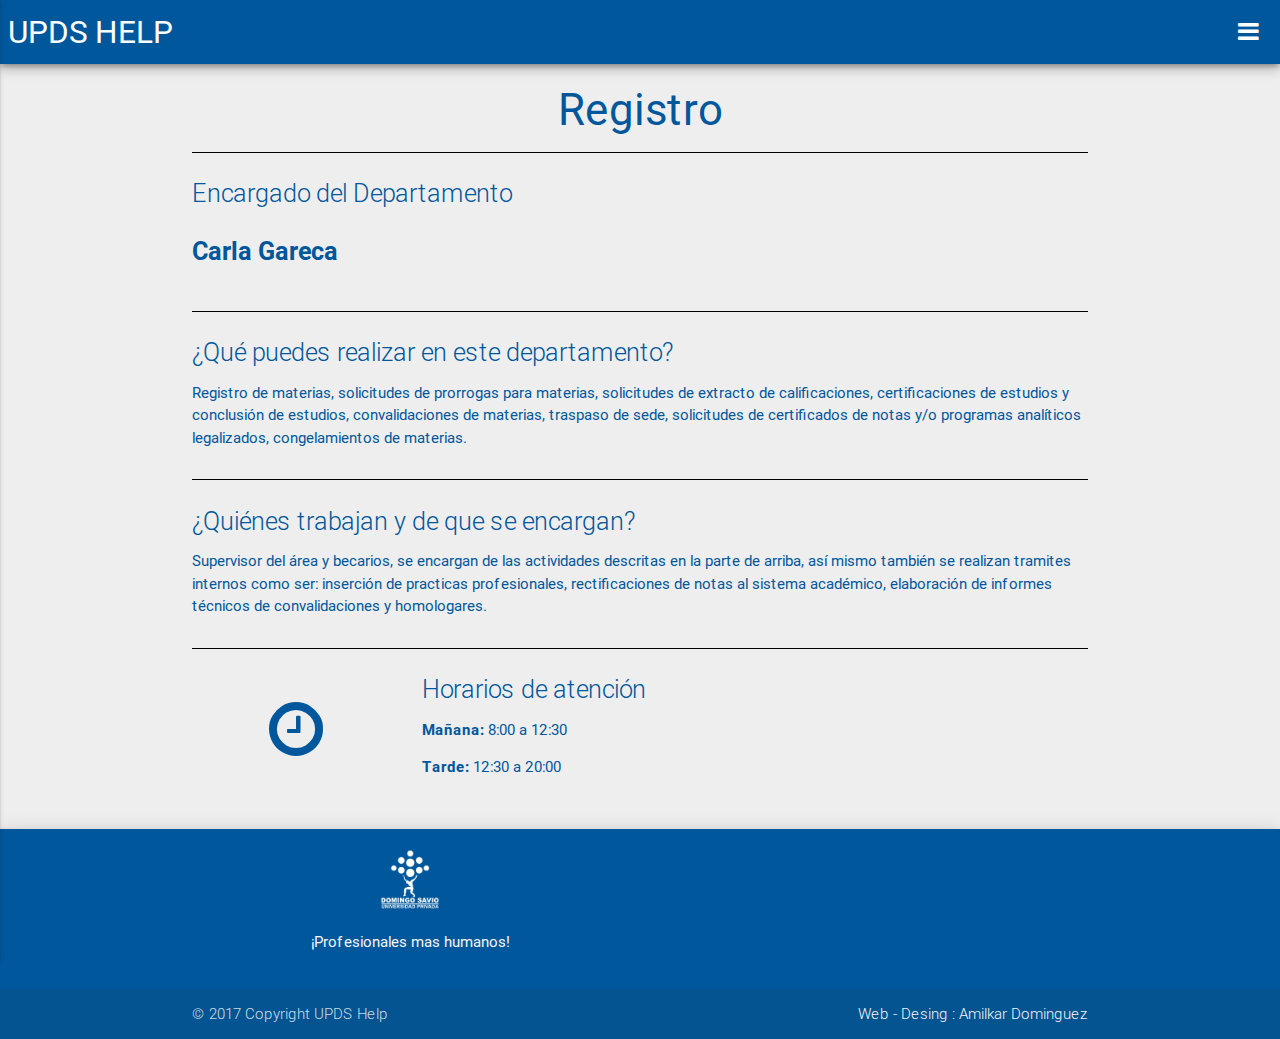
<file: views/registro.html>
<!DOCTYPE html>
<html lang="es">

<head>
    <meta charset="UTF-8">
    <meta name="viewport" content="width=device-width, initial-scale=1" />
    <meta name="theme-color" content="#01579b" />
    <!-- CSS -->
    <link rel="stylesheet" type="text/css" href="../plugins/materialize/css/materialize.css">
    <link rel="stylesheet" type="text/css" href="../plugins/fontello/css/fontello.css">
    <link rel="stylesheet" type="text/css" href="../plugins/css/main.css">
    <link rel="shortcut icon" href="../resources/ico/upds.ico">
    <title>| UPDS HELP</title>
</head>

<body class="grey lighten-3">
    <header>
        <nav class="z-depth-3">
            <div class="nav-wrapper light-blue darken-4">
                <a href="#!" data-activates="menuLateral" class="button-collapse top-nav full hide-on-large-only white-text waves-effect">
                    <i class="icon-menu-1"></i>
                </a>
                <a href="#" class="brand-logo">&nbsp;UPDS HELP</a>
                <ul id="nav-mobile" class="right hide-on-med-and-down">
                    <li>
                        <a onclick="$('.button-collapse').sideNav('show');">
                            <i class="icon-menu"></i>
                        </a>
                    </li>
                </ul>
            </div>
        </nav>
        <ul id="menuLateral" class="side-nav white-text light-blue darken-4">
            <li class="logo light-blue darken-4 z-depth-1">
                <div class="row">
                    <div class="col s6">
                        <h2>
                            <img src="../resources/images/upds.png" class="responsive-img">
                        </h2>
                    </div>
                    <div class="col s6">
                        <h2 class="btn-block waves-effect waves-light light-blue darken-4 white-text" onclick="CerrarSideNav();">
                            <i class="icon-cancel-1"></i>
                        </h2>
                    </div>
                </div>
            </li>
            <!--Menu Lateral-->
            <ul class="collapsible" data-collapsible="accordion">
                <li onclick="window.location='../index.html'">
                    <div class="collapsible-header">
                        <i class="icon-home"></i>Inicio</div>
                </li>
                <li onclick="window.location='../views/extension-universitaria.html'">
                    <div class="collapsible-header">
                        <i class="icon-handshake-o"></i>Extensión Universitaria</div>
                </li>
                <li onclick="window.location='../views/registro.html'" class="white light-blue-text text-darken-4">
                    <div class="collapsible-header">
                        <i class="icon-clipboard"></i>Registro</div>
                </li>
                <li onclick="window.location='../views/coordinacion-academica.html'">
                    <div class="collapsible-header">
                        <i class="icon-suitcase"></i>Coordinación Académica</div>
                </li>
                <li onclick="window.location='../views/escuela-postgrado.html'">
                    <div class="collapsible-header">
                        <i class="icon-graduation-cap"></i>Escuela Postgrado</div>
                </li>
                <li>
                    <div class="collapsible-header">
                        <i class="icon-fort-awesome"></i>Jefatura de Carreras</div>
                    <div class="collapsible-body">
                        <div class="collapsible-header light-blue-text text-darken-4" onclick="window.location='../views/fac-ingenieria.html'">
                            <i class=" icon-cog-alt light-blue-text text-darken-4"></i>Facultar de Ingeniería
                        </div>
                    </div>
                </li>
            </ul>
            <!--Fin Menu Lateral-->
        </ul>
    </header>
    <main>
        <div class="container light-blue-text text-darken-4">
            <center>
                <h3 class="light-blue-text text-darken-4">Registro</h3>
            </center>
            <div class="divider"></div>
            <div class="section">
                <h5 class=" flow-text">Encargado del Departamento</h5>
                <p class="flow-text">
                    <b>Carla Gareca</b>
                </p>
            </div>
            <div class="divider"></div>
            <div class="section">
                <h5 class=" flow-text">¿Qué puedes realizar en este departamento?</h5>
                <p>Registro de materias, solicitudes de prorrogas para materias, solicitudes de extracto de calificaciones,
                    certificaciones de estudios y conclusión de estudios, convalidaciones de materias, traspaso de sede,
                    solicitudes de certificados de notas y/o programas analíticos legalizados, congelamientos de materias.</p>
            </div>
            <div class="divider"></div>
            <div class="section">
                <h5 class=" flow-text">¿Quiénes trabajan y de que se encargan?</h5>
                <p>
                    Supervisor del área y becarios, se encargan de las actividades descritas en la parte de arriba, así mismo también se realizan
                    tramites internos como ser: inserción de practicas profesionales, rectificaciones de notas al sistema
                    académico, elaboración de informes técnicos de convalidaciones y homologares.
                </p>
            </div>
            <div class="divider"></div>
            <div class="section">
                <div class="row">
                    <div class="col s6 m3 l3">
                        <h1 class="light-blue-text text-darken-4 center-align">
                            <i class=" icon-clock"></i>
                        </h1>
                    </div>
                    <div class="col s6 m9 l9">
                        <h5 class=" flow-text">Horarios de atención</h5>
                        <p>
                            <b>Mañana:</b>&nbsp;8:00 a 12:30</p>
                        <p>
                            <b>Tarde:</b>&nbsp;12:30 a 20:00</p>
                    </div>
                </div>
            </div>
        </div>
    </main>
    <footer class="page-footer light-blue darken-4 white-text z-depth-3">
        <div class="container">
            <div class="row">
                <div class="col s12 m6 l6">
                    <center>
                        <img src="../resources/images/upds.png" width="60">
                        <p class="grey-text text-lighten-4">¡Profesionales mas humanos!</p>
                    </center>
                </div>
            </div>
        </div>
        <div class="footer-copyright">
            <div class="container">
                © 2017 Copyright UPDS Help
                <a class="grey-text text-lighten-4 right" href="#!">Web - Desing : Amilkar Dominguez</a>
            </div>
        </div>
    </footer>
    <!--Fin Botones Flotantes-->
    <!-- JS -->
    <script src="../plugins/js/jquery-3.1.1.js"></script>
    <script src="../plugins/materialize/js/materialize.js"></script>
    <script src="../plugins/materialize/js/init.js"></script>
    <script src="../plugins/js/main.js"></script>
</body>

</html>
</file>
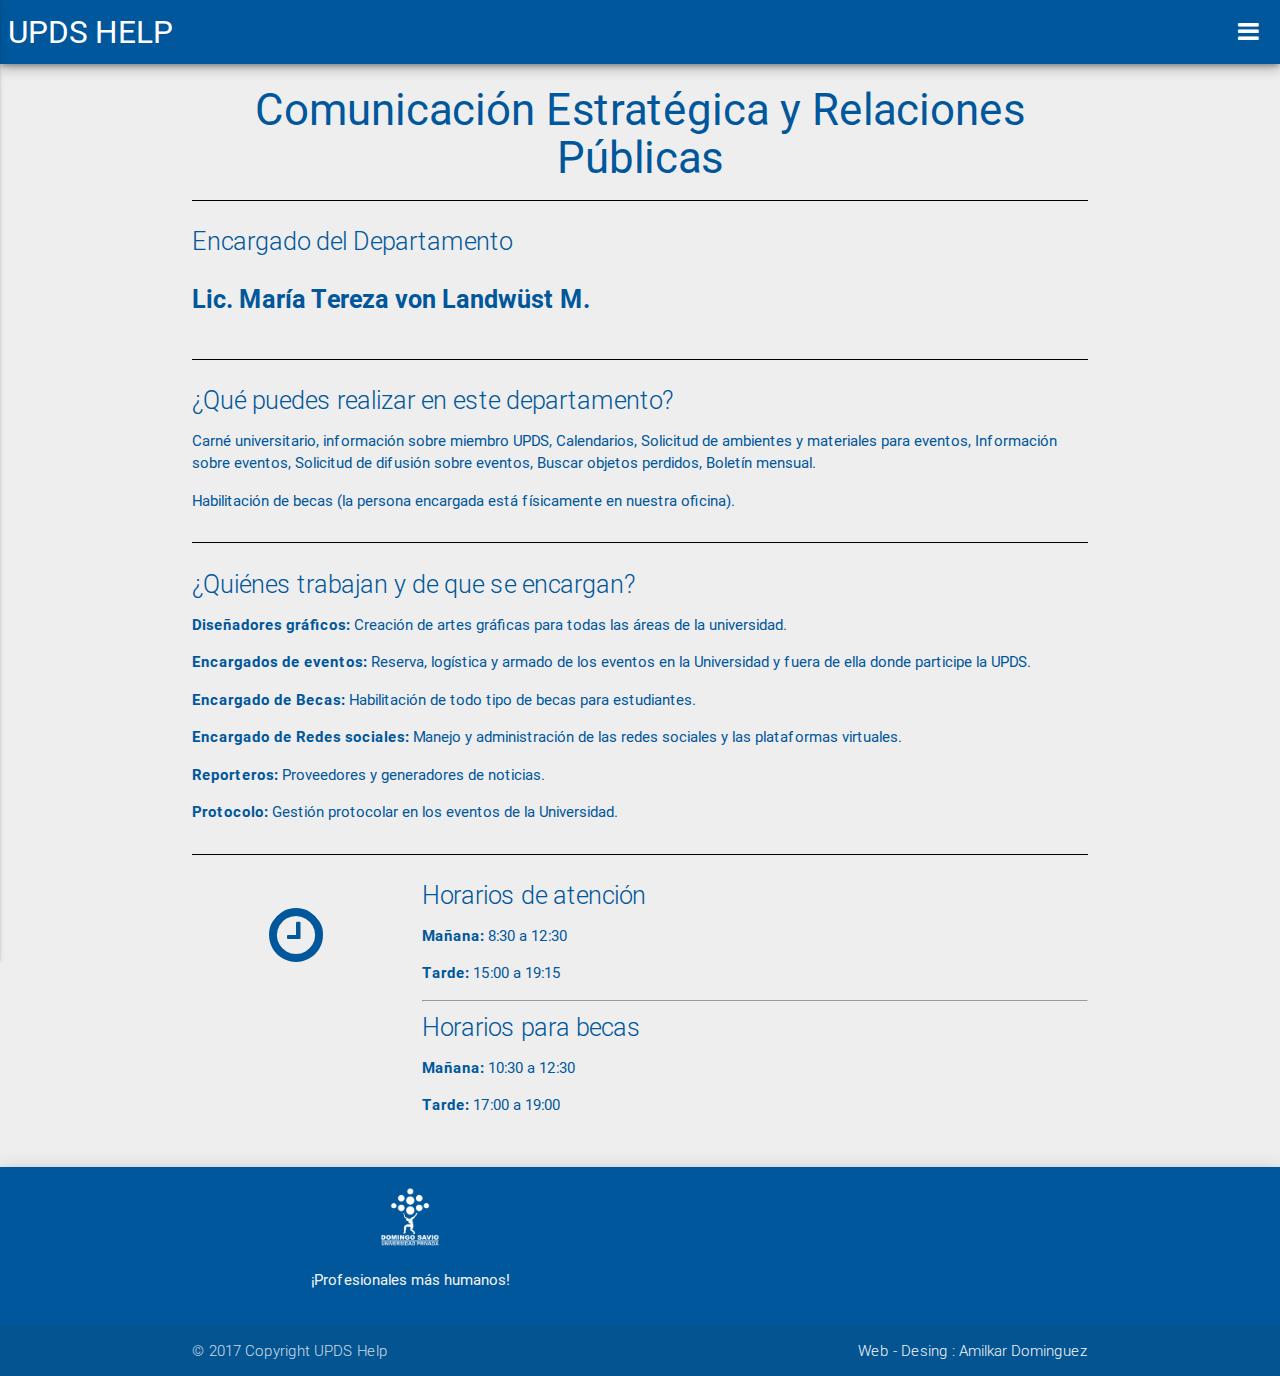
<file: views/relaciones-pub.html>
<!DOCTYPE html>
<html lang="es">

<head>
    <meta charset="UTF-8">
    <meta name="viewport" content="width=device-width, initial-scale=1" />
    <meta name="theme-color" content="#01579b" />
    <!-- CSS -->
    <link rel="stylesheet" type="text/css" href="../plugins/materialize/css/materialize.css">
    <link rel="stylesheet" type="text/css" href="../plugins/fontello/css/fontello.css">
    <link rel="stylesheet" type="text/css" href="../plugins/css/main.css">
    <link rel="shortcut icon" href="../resources/ico/upds.ico">
    <title>| UPDS HELP</title>
</head>

<body class="grey lighten-3">
    <header>
        <nav class="z-depth-3">
            <div class="nav-wrapper light-blue darken-4">
                <a href="#!" data-activates="menuLateral" class="button-collapse top-nav full hide-on-large-only white-text waves-effect">
                    <i class="icon-menu-1"></i>
                </a>
                <a href="#" class="brand-logo">&nbsp;UPDS HELP</a>
                <ul id="nav-mobile" class="right hide-on-med-and-down">
                    <li>
                        <a onclick="$('.button-collapse').sideNav('show');">
                            <i class="icon-menu"></i>
                        </a>
                    </li>
                </ul>
            </div>
        </nav>
        <ul id="menuLateral" class="side-nav white-text light-blue darken-4">
            <li class="logo light-blue darken-4 z-depth-1">
                <div class="row">
                    <div class="col s6">
                        <h2>
                            <img src="../resources/images/upds.png" class="responsive-img">
                        </h2>
                    </div>
                    <div class="col s6">
                        <h2 class="btn-block waves-effect waves-light light-blue darken-4 white-text" onclick="CerrarSideNav();">
                            <i class="icon-cancel-1"></i>
                        </h2>
                    </div>
                </div>
            </li>
            <!--Menu Lateral-->
            <ul class="collapsible" data-collapsible="accordion">
                <li onclick="window.location='../index.html'">
                    <div class="collapsible-header">
                        <i class="icon-home"></i>Inicio</div>
                </li>
                <li onclick="window.location='extension-universitaria.html'">
                    <div class="collapsible-header">
                        <i class="icon-handshake-o"></i>Extensión Universitaria</div>
                </li>
                <li onclick="window.location='registro.html'">
                    <div class="collapsible-header">
                        <i class="icon-clipboard"></i>Registro</div>
                </li>
                <li onclick="window.location='coordinacion-academica.html'">
                    <div class="collapsible-header">
                        <i class="icon-suitcase"></i>Coordinación Académica</div>
                </li>
                <li onclick="window.location='escuela-postgrado.html'">
                    <div class="collapsible-header">
                        <i class="icon-graduation-cap"></i>Escuela Postgrado</div>
                </li>
                <li onclick="window.location='caja.html'">
                    <div class="collapsible-header">
                        <i class="icon-money"></i>Caja</div>
                </li>
                <li onclick="window.location='marketing.html'">
                    <div class="collapsible-header">
                        <i class="icon-megaphone"></i>Marketing</div>
                </li>
                <li onclick="window.location='secretaria-gral.html'">
                    <div class="collapsible-header">
                        <i class="icon-inbox"></i>Secretaría General</div>
                </li>
                <li onclick="window.location='relaciones-pub.html'" class="white light-blue-text text-darken-4">
                    <div class="collapsible-header">
                        <i class="icon-users"></i>Relaciones Públicas</div>
                </li>
                <li>
                    <div class="collapsible-header">
                        <i class="icon-fort-awesome"></i>Jefatura de Carreras</div>
                    <div class="collapsible-body">
                        <div class="collapsible-header light-blue-text text-darken-4" onclick="window.location='fac-ingenieria.html'">
                            <i class=" icon-cog-alt light-blue-text text-darken-4"></i>Facultar de Ingeniería
                        </div>
                    </div>
                </li>
            </ul>
            <!--Fin Menu Lateral-->
        </ul>
    </header>
    <main>
        <div class="container light-blue-text text-darken-4">
            <center>
                <h3 class="light-blue-text text-darken-4">Comunicación Estratégica y Relaciones Públicas</h3>
            </center>
            <div class="divider"></div>
            <div class="section">
                <h5 class=" flow-text">Encargado del Departamento</h5>
                <p class="flow-text">
                    <b>Lic. María Tereza von Landwüst M.</b>
                </p>
            </div>
            <div class="divider"></div>
            <div class="section">
                <h5 class=" flow-text">¿Qué puedes realizar en este departamento?</h5>
                <p>Carné universitario, información sobre miembro UPDS, Calendarios, Solicitud de ambientes y materiales para
                    eventos, Información sobre eventos, Solicitud de difusión sobre eventos, Buscar objetos perdidos, Boletín
                    mensual.
                </p>
                <p>Habilitación de becas (la persona encargada está físicamente en nuestra oficina).</p>
            </div>
            <div class="divider"></div>
            <div class="section">
                <h5 class=" flow-text">¿Quiénes trabajan y de que se encargan?</h5>
                <p>
                    <b>Diseñadores gráficos:</b>&nbsp;Creación de artes gráficas para todas las áreas de la universidad.</p>
                <p>
                    <b>Encargados de eventos:</b>&nbsp;Reserva, logística y armado de los eventos en la Universidad y fuera
                    de ella donde participe la UPDS.</p>
                <p>
                    <b>Encargado de Becas:</b>&nbsp;Habilitación de todo tipo de becas para estudiantes.</p>
                <p>
                    <b>Encargado de Redes sociales:</b>&nbsp;Manejo y administración de las redes sociales y las plataformas
                    virtuales.
                </p>
                <p>
                    <b>Reporteros:</b>&nbsp;Proveedores y generadores de noticias.</p>
                <p>
                    <b>Protocolo:</b>&nbsp;Gestión protocolar en los eventos de la Universidad.</p>

            </div>
            <div class="divider"></div>
            <div class="section">
                <div class="row">
                    <div class="col s6 m3 l3">
                        <h1 class="light-blue-text text-darken-4 center-align">
                            <i class=" icon-clock"></i>
                        </h1>
                    </div>
                    <div class="col s6 m9 l9">
                        <h5 class=" flow-text">Horarios de atención</h5>
                        <p>
                            <b>Mañana:</b>&nbsp;8:30 a 12:30</p>
                        <p>
                            <b>Tarde:</b>&nbsp;15:00 a 19:15</p>
                        <hr>
                        <h5 class=" flow-text">Horarios para becas</h5>
                        <p>
                            <b>Mañana:</b>&nbsp;10:30 a 12:30</p>
                        <p>
                            <b>Tarde:</b>&nbsp;17:00 a 19:00</p>
                    </div>
                </div>
            </div>
        </div>
    </main>
    <footer class="page-footer light-blue darken-4 white-text z-depth-3">
        <div class="container">
            <div class="row">
                <div class="col s12 m6 l6">
                    <center>
                        <img src="../resources/images/upds.png" width="60">
                        <p class="grey-text text-lighten-4">¡Profesionales más humanos!</p>
                    </center>
                </div>
            </div>
        </div>
        <div class="footer-copyright">
            <div class="container">
                © 2017 Copyright UPDS Help
                <a class="grey-text text-lighten-4 right" href="#!">Web - Desing : Amilkar Dominguez</a>
            </div>
        </div>
    </footer>
    <!--Fin Botones Flotantes-->
    <!-- JS -->
    <script src="../plugins/js/jquery-3.1.1.js"></script>
    <script src="../plugins/materialize/js/materialize.js"></script>
    <script src="../plugins/materialize/js/init.js"></script>
    <script src="../plugins/js/main.js"></script>
</body>

</html>
</file>
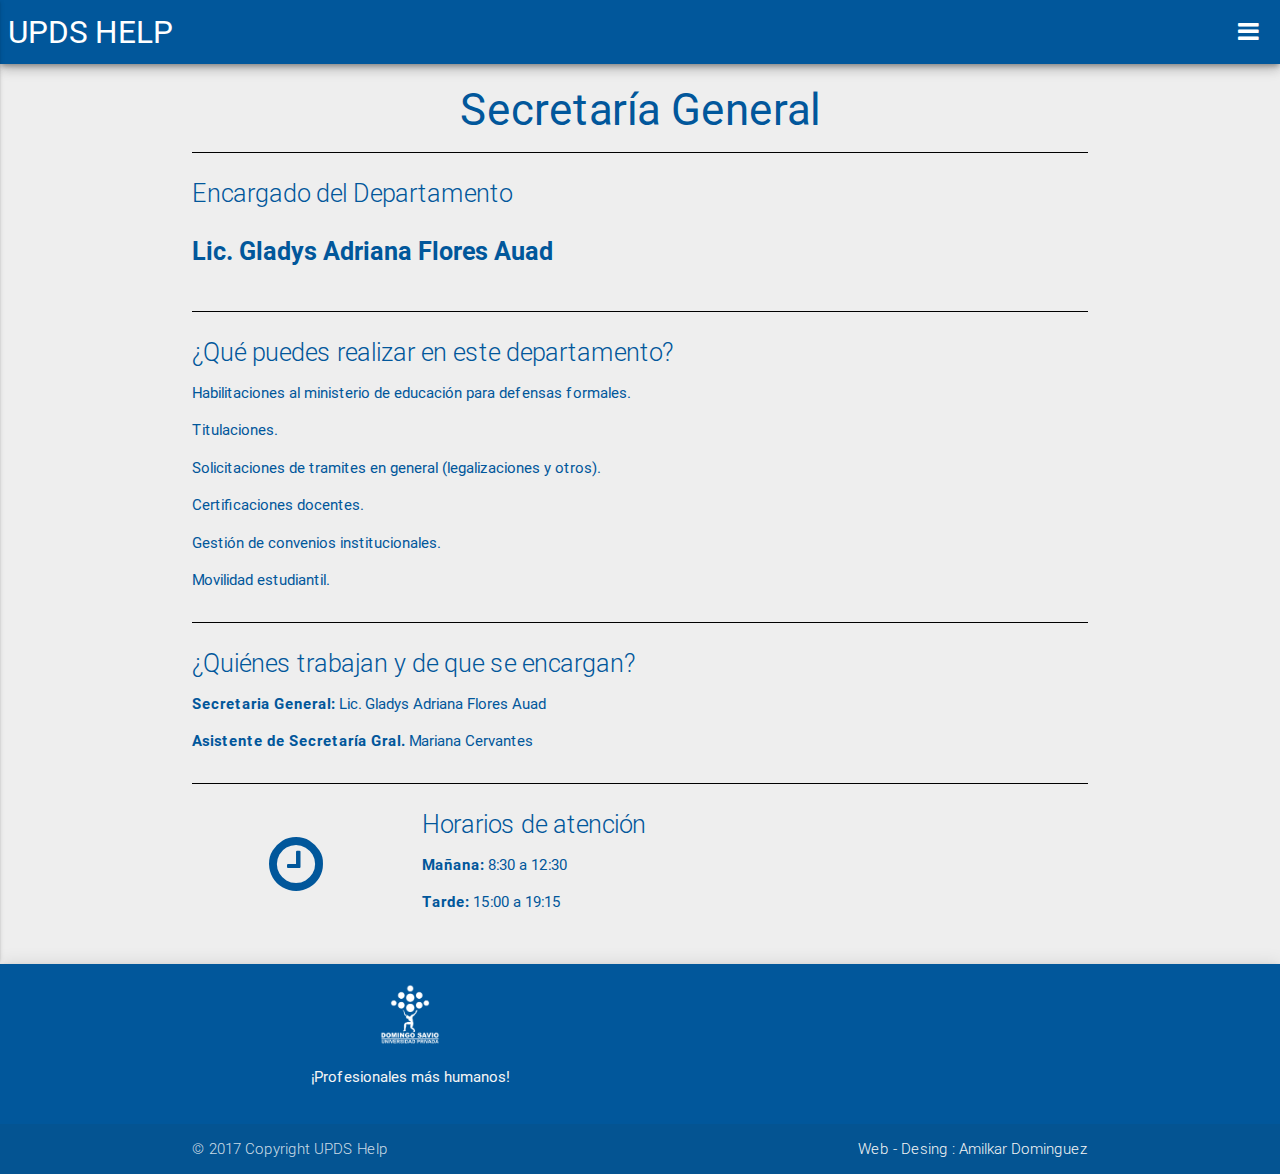
<file: views/secretaria-gral.html>
<!DOCTYPE html>
<html lang="es">

<head>
    <meta charset="UTF-8">
    <meta name="viewport" content="width=device-width, initial-scale=1" />
    <meta name="theme-color" content="#01579b" />
    <!-- CSS -->
    <link rel="stylesheet" type="text/css" href="../plugins/materialize/css/materialize.css">
    <link rel="stylesheet" type="text/css" href="../plugins/fontello/css/fontello.css">
    <link rel="stylesheet" type="text/css" href="../plugins/css/main.css">
    <link rel="shortcut icon" href="../resources/ico/upds.ico">
    <title>| UPDS HELP</title>
</head>

<body class="grey lighten-3">
    <header>
        <nav class="z-depth-3">
            <div class="nav-wrapper light-blue darken-4">
                <a href="#!" data-activates="menuLateral" class="button-collapse top-nav full hide-on-large-only white-text waves-effect">
                    <i class="icon-menu-1"></i>
                </a>
                <a href="#" class="brand-logo">&nbsp;UPDS HELP</a>
                <ul id="nav-mobile" class="right hide-on-med-and-down">
                    <li>
                        <a onclick="$('.button-collapse').sideNav('show');">
                            <i class="icon-menu"></i>
                        </a>
                    </li>
                </ul>
            </div>
        </nav>
        <ul id="menuLateral" class="side-nav white-text light-blue darken-4">
            <li class="logo light-blue darken-4 z-depth-1">
                <div class="row">
                    <div class="col s6">
                        <h2>
                            <img src="../resources/images/upds.png" class="responsive-img">
                        </h2>
                    </div>
                    <div class="col s6">
                        <h2 class="btn-block waves-effect waves-light light-blue darken-4 white-text" onclick="CerrarSideNav();">
                            <i class="icon-cancel-1"></i>
                        </h2>
                    </div>
                </div>
            </li>
            <!--Menu Lateral-->
            <ul class="collapsible" data-collapsible="accordion">
                <li onclick="window.location='../index.html'">
                    <div class="collapsible-header">
                        <i class="icon-home"></i>Inicio</div>
                </li>
                <li onclick="window.location='extension-universitaria.html'">
                    <div class="collapsible-header">
                        <i class="icon-handshake-o"></i>Extensión Universitaria</div>
                </li>
                <li onclick="window.location='registro.html'">
                    <div class="collapsible-header">
                        <i class="icon-clipboard"></i>Registro</div>
                </li>
                <li onclick="window.location='coordinacion-academica.html'">
                    <div class="collapsible-header">
                        <i class="icon-suitcase"></i>Coordinación Académica</div>
                </li>
                <li onclick="window.location='escuela-postgrado.html'">
                    <div class="collapsible-header">
                        <i class="icon-graduation-cap"></i>Escuela Postgrado</div>
                </li>
                <li onclick="window.location='caja.html'">
                    <div class="collapsible-header">
                        <i class="icon-money"></i>Caja</div>
                </li>
                <li onclick="window.location='marketing.html'">
                    <div class="collapsible-header">
                        <i class="icon-megaphone"></i>Marketing</div>
                </li>
                <li onclick="window.location='secretaria-gral.html'" class="white light-blue-text text-darken-4">
                    <div class="collapsible-header">
                        <i class="icon-inbox"></i>Secretaría General</div>
                </li>
                <li onclick="window.location='relaciones-pub.html'">
                    <div class="collapsible-header">
                        <i class="icon-users"></i>Relaciones Públicas</div>
                </li>
                <li>
                    <div class="collapsible-header">
                        <i class="icon-fort-awesome"></i>Jefatura de Carreras</div>
                    <div class="collapsible-body">
                        <div class="collapsible-header light-blue-text text-darken-4" onclick="window.location='fac-ingenieria.html'">
                            <i class=" icon-cog-alt light-blue-text text-darken-4"></i>Facultar de Ingeniería
                        </div>
                    </div>
                </li>
            </ul>
            <!--Fin Menu Lateral-->
        </ul>
    </header>
    <main>
        <div class="container light-blue-text text-darken-4">
            <center>
                <h3 class="light-blue-text text-darken-4">Secretaría General</h3>
            </center>
            <div class="divider"></div>
            <div class="section">
                <h5 class=" flow-text">Encargado del Departamento</h5>
                <p class="flow-text">
                    <b>Lic. Gladys Adriana Flores Auad</b>
                </p>
            </div>
            <div class="divider"></div>
            <div class="section">
                <h5 class=" flow-text">¿Qué puedes realizar en este departamento?</h5>
                <p>Habilitaciones al ministerio de educación para defensas formales.</p>
                <p>Titulaciones.</p>
                <p>Solicitaciones de tramites en general (legalizaciones y otros).</p>
                <p>Certificaciones docentes.</p>
                <p>Gestión de convenios institucionales.</p>
                <p>Movilidad estudiantil.</p>
            </div>
            <div class="divider"></div>
            <div class="section">
                <h5 class=" flow-text">¿Quiénes trabajan y de que se encargan?</h5>
                <p>
                    <b>Secretaria General:</b>&nbsp;Lic. Gladys Adriana Flores Auad</p>
                <p>
                    <b>Asistente de Secretaría Gral.</b>&nbsp;Mariana Cervantes</p>
            </div>
            <div class="divider"></div>
            <div class="section">
                <div class="row">
                    <div class="col s6 m3 l3">
                        <h1 class="light-blue-text text-darken-4 center-align">
                            <i class=" icon-clock"></i>
                        </h1>
                    </div>
                    <div class="col s6 m9 l9">
                        <h5 class=" flow-text">Horarios de atención</h5>
                        <p>
                            <b>Mañana:</b>&nbsp;8:30 a 12:30</p>
                        <p>
                            <b>Tarde:</b>&nbsp;15:00 a 19:15</p>
                    </div>
                </div>
            </div>
        </div>
    </main>
    <footer class="page-footer light-blue darken-4 white-text z-depth-3">
        <div class="container">
            <div class="row">
                <div class="col s12 m6 l6">
                    <center>
                        <img src="../resources/images/upds.png" width="60">
                        <p class="grey-text text-lighten-4">¡Profesionales más humanos!</p>
                    </center>
                </div>
            </div>
        </div>
        <div class="footer-copyright">
            <div class="container">
                © 2017 Copyright UPDS Help
                <a class="grey-text text-lighten-4 right" href="#!">Web - Desing : Amilkar Dominguez</a>
            </div>
        </div>
    </footer>
    <!--Fin Botones Flotantes-->
    <!-- JS -->
    <script src="../plugins/js/jquery-3.1.1.js"></script>
    <script src="../plugins/materialize/js/materialize.js"></script>
    <script src="../plugins/materialize/js/init.js"></script>
    <script src="../plugins/js/main.js"></script>
</body>

</html>
</file>
<file: plugins/fontello/css/fontello.css>
@font-face {
  font-family: 'fontello';
  src: url('../font/fontello.eot?96852047');
  src: url('../font/fontello.eot?96852047#iefix') format('embedded-opentype'),
       url('../font/fontello.woff2?96852047') format('woff2'),
       url('../font/fontello.woff?96852047') format('woff'),
       url('../font/fontello.ttf?96852047') format('truetype'),
       url('../font/fontello.svg?96852047#fontello') format('svg');
  font-weight: normal;
  font-style: normal;
}
/* Chrome hack: SVG is rendered more smooth in Windozze. 100% magic, uncomment if you need it. */
/* Note, that will break hinting! In other OS-es font will be not as sharp as it could be */
/*
@media screen and (-webkit-min-device-pixel-ratio:0) {
  @font-face {
    font-family: 'fontello';
    src: url('../font/fontello.svg?96852047#fontello') format('svg');
  }
}
*/
 
 [class^="icon-"]:before, [class*=" icon-"]:before {
  font-family: "fontello";
  font-style: normal;
  font-weight: normal;
  speak: none;
 
  display: inline-block;
  text-decoration: inherit;
  width: 1em;
  margin-right: .2em;
  text-align: center;
  /* opacity: .8; */
 
  /* For safety - reset parent styles, that can break glyph codes*/
  font-variant: normal;
  text-transform: none;
 
  /* fix buttons height, for twitter bootstrap */
  line-height: 1em;
 
  /* Animation center compensation - margins should be symmetric */
  /* remove if not needed */
  margin-left: .2em;
 
  /* you can be more comfortable with increased icons size */
  /* font-size: 120%; */
 
  /* Font smoothing. That was taken from TWBS */
  -webkit-font-smoothing: antialiased;
  -moz-osx-font-smoothing: grayscale;
 
  /* Uncomment for 3D effect */
  /* text-shadow: 1px 1px 1px rgba(127, 127, 127, 0.3); */
}
 
.icon-glass:before { content: '\e800'; } /* '' */
.icon-music:before { content: '\e801'; } /* '' */
.icon-search:before { content: '\e802'; } /* '' */
.icon-mail:before { content: '\e803'; } /* '' */
.icon-heart:before { content: '\e804'; } /* '' */
.icon-heart-empty:before { content: '\e805'; } /* '' */
.icon-star:before { content: '\e806'; } /* '' */
.icon-star-empty:before { content: '\e807'; } /* '' */
.icon-star-half:before { content: '\e808'; } /* '' */
.icon-user:before { content: '\e809'; } /* '' */
.icon-users:before { content: '\e80a'; } /* '' */
.icon-video:before { content: '\e80b'; } /* '' */
.icon-videocam:before { content: '\e80c'; } /* '' */
.icon-picture:before { content: '\e80d'; } /* '' */
.icon-camera:before { content: '\e80e'; } /* '' */
.icon-camera-alt:before { content: '\e80f'; } /* '' */
.icon-th-large:before { content: '\e810'; } /* '' */
.icon-th:before { content: '\e811'; } /* '' */
.icon-th-list:before { content: '\e812'; } /* '' */
.icon-ok:before { content: '\e813'; } /* '' */
.icon-ok-circled:before { content: '\e814'; } /* '' */
.icon-ok-circled2:before { content: '\e815'; } /* '' */
.icon-cancel:before { content: '\e816'; } /* '' */
.icon-cancel-circled:before { content: '\e817'; } /* '' */
.icon-cancel-circled2:before { content: '\e818'; } /* '' */
.icon-plus:before { content: '\e819'; } /* '' */
.icon-plus-circled:before { content: '\e81a'; } /* '' */
.icon-minus:before { content: '\e81b'; } /* '' */
.icon-minus-circled:before { content: '\e81c'; } /* '' */
.icon-help-circled:before { content: '\e81d'; } /* '' */
.icon-info-circled:before { content: '\e81e'; } /* '' */
.icon-home:before { content: '\e81f'; } /* '' */
.icon-link:before { content: '\e820'; } /* '' */
.icon-attach:before { content: '\e821'; } /* '' */
.icon-lock:before { content: '\e822'; } /* '' */
.icon-lock-open:before { content: '\e823'; } /* '' */
.icon-pin:before { content: '\e824'; } /* '' */
.icon-eye:before { content: '\e825'; } /* '' */
.icon-eye-off:before { content: '\e826'; } /* '' */
.icon-tag:before { content: '\e827'; } /* '' */
.icon-tags:before { content: '\e828'; } /* '' */
.icon-bookmark:before { content: '\e829'; } /* '' */
.icon-flag:before { content: '\e82a'; } /* '' */
.icon-thumbs-up:before { content: '\e82b'; } /* '' */
.icon-thumbs-down:before { content: '\e82c'; } /* '' */
.icon-download:before { content: '\e82d'; } /* '' */
.icon-upload:before { content: '\e82e'; } /* '' */
.icon-forward:before { content: '\e82f'; } /* '' */
.icon-export:before { content: '\e830'; } /* '' */
.icon-pencil:before { content: '\e831'; } /* '' */
.icon-edit:before { content: '\e832'; } /* '' */
.icon-print:before { content: '\e833'; } /* '' */
.icon-retweet:before { content: '\e834'; } /* '' */
.icon-comment:before { content: '\e835'; } /* '' */
.icon-chat:before { content: '\e836'; } /* '' */
.icon-bell:before { content: '\e837'; } /* '' */
.icon-attention:before { content: '\e838'; } /* '' */
.icon-attention-circled:before { content: '\e839'; } /* '' */
.icon-location:before { content: '\e83a'; } /* '' */
.icon-trash-empty:before { content: '\e83b'; } /* '' */
.icon-doc:before { content: '\e83c'; } /* '' */
.icon-folder:before { content: '\e83d'; } /* '' */
.icon-folder-open:before { content: '\e83e'; } /* '' */
.icon-phone:before { content: '\e83f'; } /* '' */
.icon-cog:before { content: '\e840'; } /* '' */
.icon-cog-alt:before { content: '\e841'; } /* '' */
.icon-wrench:before { content: '\e842'; } /* '' */
.icon-basket:before { content: '\e843'; } /* '' */
.icon-calendar:before { content: '\e844'; } /* '' */
.icon-login:before { content: '\e845'; } /* '' */
.icon-logout:before { content: '\e846'; } /* '' */
.icon-volume-off:before { content: '\e847'; } /* '' */
.icon-volume-down:before { content: '\e848'; } /* '' */
.icon-volume-up:before { content: '\e849'; } /* '' */
.icon-headphones:before { content: '\e84a'; } /* '' */
.icon-clock:before { content: '\e84b'; } /* '' */
.icon-block:before { content: '\e84c'; } /* '' */
.icon-resize-full:before { content: '\e84d'; } /* '' */
.icon-resize-small:before { content: '\e84e'; } /* '' */
.icon-resize-vertical:before { content: '\e84f'; } /* '' */
.icon-resize-horizontal:before { content: '\e850'; } /* '' */
.icon-zoom-in:before { content: '\e851'; } /* '' */
.icon-zoom-out:before { content: '\e852'; } /* '' */
.icon-down-circled2:before { content: '\e853'; } /* '' */
.icon-up-circled2:before { content: '\e854'; } /* '' */
.icon-down-dir:before { content: '\e855'; } /* '' */
.icon-up-dir:before { content: '\e856'; } /* '' */
.icon-left-dir:before { content: '\e857'; } /* '' */
.icon-right-dir:before { content: '\e858'; } /* '' */
.icon-down-open:before { content: '\e859'; } /* '' */
.icon-left-open:before { content: '\e85a'; } /* '' */
.icon-right-open:before { content: '\e85b'; } /* '' */
.icon-up-open:before { content: '\e85c'; } /* '' */
.icon-down-big:before { content: '\e85d'; } /* '' */
.icon-left-big:before { content: '\e85e'; } /* '' */
.icon-right-big:before { content: '\e85f'; } /* '' */
.icon-up-big:before { content: '\e860'; } /* '' */
.icon-right-hand:before { content: '\e861'; } /* '' */
.icon-left-hand:before { content: '\e862'; } /* '' */
.icon-up-hand:before { content: '\e863'; } /* '' */
.icon-down-hand:before { content: '\e864'; } /* '' */
.icon-cw:before { content: '\e865'; } /* '' */
.icon-ccw:before { content: '\e866'; } /* '' */
.icon-arrows-cw:before { content: '\e867'; } /* '' */
.icon-shuffle:before { content: '\e868'; } /* '' */
.icon-play:before { content: '\e869'; } /* '' */
.icon-play-circled2:before { content: '\e86a'; } /* '' */
.icon-stop:before { content: '\e86b'; } /* '' */
.icon-pause:before { content: '\e86c'; } /* '' */
.icon-to-end:before { content: '\e86d'; } /* '' */
.icon-to-end-alt:before { content: '\e86e'; } /* '' */
.icon-to-start:before { content: '\e86f'; } /* '' */
.icon-to-start-alt:before { content: '\e870'; } /* '' */
.icon-fast-fw:before { content: '\e871'; } /* '' */
.icon-fast-bw:before { content: '\e872'; } /* '' */
.icon-eject:before { content: '\e873'; } /* '' */
.icon-target:before { content: '\e874'; } /* '' */
.icon-signal:before { content: '\e875'; } /* '' */
.icon-award:before { content: '\e876'; } /* '' */
.icon-inbox:before { content: '\e877'; } /* '' */
.icon-globe:before { content: '\e878'; } /* '' */
.icon-cloud:before { content: '\e879'; } /* '' */
.icon-flash:before { content: '\e87a'; } /* '' */
.icon-umbrella:before { content: '\e87b'; } /* '' */
.icon-flight:before { content: '\e87c'; } /* '' */
.icon-leaf:before { content: '\e87d'; } /* '' */
.icon-font:before { content: '\e87e'; } /* '' */
.icon-bold:before { content: '\e87f'; } /* '' */
.icon-italic:before { content: '\e880'; } /* '' */
.icon-text-height:before { content: '\e881'; } /* '' */
.icon-text-width:before { content: '\e882'; } /* '' */
.icon-align-left:before { content: '\e883'; } /* '' */
.icon-align-center:before { content: '\e884'; } /* '' */
.icon-align-right:before { content: '\e885'; } /* '' */
.icon-align-justify:before { content: '\e886'; } /* '' */
.icon-list:before { content: '\e887'; } /* '' */
.icon-indent-left:before { content: '\e888'; } /* '' */
.icon-indent-right:before { content: '\e889'; } /* '' */
.icon-scissors:before { content: '\e88a'; } /* '' */
.icon-briefcase:before { content: '\e88b'; } /* '' */
.icon-off:before { content: '\e88c'; } /* '' */
.icon-road:before { content: '\e88d'; } /* '' */
.icon-list-alt:before { content: '\e88e'; } /* '' */
.icon-qrcode:before { content: '\e88f'; } /* '' */
.icon-barcode:before { content: '\e890'; } /* '' */
.icon-book:before { content: '\e891'; } /* '' */
.icon-adjust:before { content: '\e892'; } /* '' */
.icon-tint:before { content: '\e893'; } /* '' */
.icon-check:before { content: '\e894'; } /* '' */
.icon-asterisk:before { content: '\e895'; } /* '' */
.icon-gift:before { content: '\e896'; } /* '' */
.icon-fire:before { content: '\e897'; } /* '' */
.icon-magnet:before { content: '\e898'; } /* '' */
.icon-chart-bar:before { content: '\e899'; } /* '' */
.icon-credit-card:before { content: '\e89a'; } /* '' */
.icon-floppy:before { content: '\e89b'; } /* '' */
.icon-megaphone:before { content: '\e89c'; } /* '' */
.icon-key:before { content: '\e89d'; } /* '' */
.icon-truck:before { content: '\e89e'; } /* '' */
.icon-hammer:before { content: '\e89f'; } /* '' */
.icon-lemon:before { content: '\e8a0'; } /* '' */
.icon-note:before { content: '\e8a1'; } /* '' */
.icon-note-beamed:before { content: '\e8a2'; } /* '' */
.icon-music-1:before { content: '\e8a3'; } /* '' */
.icon-search-1:before { content: '\e8a4'; } /* '' */
.icon-flashlight:before { content: '\e8a5'; } /* '' */
.icon-mail-1:before { content: '\e8a6'; } /* '' */
.icon-heart-1:before { content: '\e8a7'; } /* '' */
.icon-heart-empty-1:before { content: '\e8a8'; } /* '' */
.icon-star-1:before { content: '\e8a9'; } /* '' */
.icon-star-empty-1:before { content: '\e8aa'; } /* '' */
.icon-user-1:before { content: '\e8ab'; } /* '' */
.icon-users-1:before { content: '\e8ac'; } /* '' */
.icon-user-add:before { content: '\e8ad'; } /* '' */
.icon-video-1:before { content: '\e8ae'; } /* '' */
.icon-picture-1:before { content: '\e8af'; } /* '' */
.icon-camera-1:before { content: '\e8b0'; } /* '' */
.icon-layout:before { content: '\e8b1'; } /* '' */
.icon-menu-1:before { content: '\e8b2'; } /* '' */
.icon-check-1:before { content: '\e8b3'; } /* '' */
.icon-cancel-1:before { content: '\e8b4'; } /* '' */
.icon-cancel-circled-1:before { content: '\e8b5'; } /* '' */
.icon-cancel-squared:before { content: '\e8b6'; } /* '' */
.icon-plus-1:before { content: '\e8b7'; } /* '' */
.icon-plus-circled-1:before { content: '\e8b8'; } /* '' */
.icon-plus-squared-1:before { content: '\e8b9'; } /* '' */
.icon-minus-1:before { content: '\e8ba'; } /* '' */
.icon-minus-circled-1:before { content: '\e8bb'; } /* '' */
.icon-minus-squared-1:before { content: '\e8bc'; } /* '' */
.icon-help-1:before { content: '\e8bd'; } /* '' */
.icon-help-circled-1:before { content: '\e8be'; } /* '' */
.icon-info-1:before { content: '\e8bf'; } /* '' */
.icon-info-circled-1:before { content: '\e8c0'; } /* '' */
.icon-back:before { content: '\e8c1'; } /* '' */
.icon-home-1:before { content: '\e8c2'; } /* '' */
.icon-link-1:before { content: '\e8c3'; } /* '' */
.icon-attach-1:before { content: '\e8c4'; } /* '' */
.icon-lock-1:before { content: '\e8c5'; } /* '' */
.icon-lock-open-1:before { content: '\e8c6'; } /* '' */
.icon-eye-1:before { content: '\e8c7'; } /* '' */
.icon-tag-1:before { content: '\e8c8'; } /* '' */
.icon-bookmark-1:before { content: '\e8c9'; } /* '' */
.icon-bookmarks:before { content: '\e8ca'; } /* '' */
.icon-flag-1:before { content: '\e8cb'; } /* '' */
.icon-thumbs-up-1:before { content: '\e8cc'; } /* '' */
.icon-thumbs-down-1:before { content: '\e8cd'; } /* '' */
.icon-download-1:before { content: '\e8ce'; } /* '' */
.icon-upload-1:before { content: '\e8cf'; } /* '' */
.icon-upload-cloud-1:before { content: '\e8d0'; } /* '' */
.icon-reply-1:before { content: '\e8d1'; } /* '' */
.icon-reply-all-1:before { content: '\e8d2'; } /* '' */
.icon-forward-1:before { content: '\e8d3'; } /* '' */
.icon-quote:before { content: '\e8d4'; } /* '' */
.icon-code-1:before { content: '\e8d5'; } /* '' */
.icon-export-1:before { content: '\e8d6'; } /* '' */
.icon-pencil-1:before { content: '\e8d7'; } /* '' */
.icon-feather:before { content: '\e8d8'; } /* '' */
.icon-print-1:before { content: '\e8d9'; } /* '' */
.icon-retweet-1:before { content: '\e8da'; } /* '' */
.icon-keyboard-1:before { content: '\e8db'; } /* '' */
.icon-comment-1:before { content: '\e8dc'; } /* '' */
.icon-chat-1:before { content: '\e8dd'; } /* '' */
.icon-bell-1:before { content: '\e8de'; } /* '' */
.icon-attention-1:before { content: '\e8df'; } /* '' */
.icon-alert:before { content: '\e8e0'; } /* '' */
.icon-vcard:before { content: '\e8e1'; } /* '' */
.icon-address:before { content: '\e8e2'; } /* '' */
.icon-location-1:before { content: '\e8e3'; } /* '' */
.icon-map-1:before { content: '\e8e4'; } /* '' */
.icon-direction-1:before { content: '\e8e5'; } /* '' */
.icon-compass-1:before { content: '\e8e6'; } /* '' */
.icon-cup:before { content: '\e8e7'; } /* '' */
.icon-trash-1:before { content: '\e8e8'; } /* '' */
.icon-doc-1:before { content: '\e8e9'; } /* '' */
.icon-docs-1:before { content: '\e8ea'; } /* '' */
.icon-doc-landscape:before { content: '\e8eb'; } /* '' */
.icon-doc-text-1:before { content: '\e8ec'; } /* '' */
.icon-doc-text-inv-1:before { content: '\e8ed'; } /* '' */
.icon-newspaper-1:before { content: '\e8ee'; } /* '' */
.icon-book-open:before { content: '\e8ef'; } /* '' */
.icon-book-1:before { content: '\e8f0'; } /* '' */
.icon-folder-1:before { content: '\e8f1'; } /* '' */
.icon-archive:before { content: '\e8f2'; } /* '' */
.icon-box-1:before { content: '\e8f3'; } /* '' */
.icon-rss-1:before { content: '\e8f4'; } /* '' */
.icon-phone-1:before { content: '\e8f5'; } /* '' */
.icon-cog-1:before { content: '\e8f6'; } /* '' */
.icon-tools:before { content: '\e8f7'; } /* '' */
.icon-share-1:before { content: '\e8f8'; } /* '' */
.icon-shareable:before { content: '\e8f9'; } /* '' */
.icon-basket-1:before { content: '\e8fa'; } /* '' */
.icon-bag:before { content: '\e8fb'; } /* '' */
.icon-calendar-1:before { content: '\e8fc'; } /* '' */
.icon-login-1:before { content: '\e8fd'; } /* '' */
.icon-logout-1:before { content: '\e8fe'; } /* '' */
.icon-mic-1:before { content: '\e8ff'; } /* '' */
.icon-mute-1:before { content: '\e900'; } /* '' */
.icon-sound:before { content: '\e901'; } /* '' */
.icon-volume:before { content: '\e902'; } /* '' */
.icon-clock-1:before { content: '\e903'; } /* '' */
.icon-hourglass-4:before { content: '\e904'; } /* '' */
.icon-lamp:before { content: '\e905'; } /* '' */
.icon-light-down:before { content: '\e906'; } /* '' */
.icon-light-up:before { content: '\e907'; } /* '' */
.icon-adjust-1:before { content: '\e908'; } /* '' */
.icon-block-1:before { content: '\e909'; } /* '' */
.icon-resize-full-1:before { content: '\e90a'; } /* '' */
.icon-resize-small-1:before { content: '\e90b'; } /* '' */
.icon-popup:before { content: '\e90c'; } /* '' */
.icon-publish:before { content: '\e90d'; } /* '' */
.icon-window:before { content: '\e90e'; } /* '' */
.icon-arrow-combo:before { content: '\e90f'; } /* '' */
.icon-down-circled-1:before { content: '\e910'; } /* '' */
.icon-left-circled-1:before { content: '\e911'; } /* '' */
.icon-right-circled-1:before { content: '\e912'; } /* '' */
.icon-up-circled-1:before { content: '\e913'; } /* '' */
.icon-down-open-1:before { content: '\e914'; } /* '' */
.icon-left-open-1:before { content: '\e915'; } /* '' */
.icon-right-open-1:before { content: '\e916'; } /* '' */
.icon-up-open-1:before { content: '\e917'; } /* '' */
.icon-down-open-mini:before { content: '\e918'; } /* '' */
.icon-left-open-mini:before { content: '\e919'; } /* '' */
.icon-right-open-mini:before { content: '\e91a'; } /* '' */
.icon-up-open-mini:before { content: '\e91b'; } /* '' */
.icon-down-open-big:before { content: '\e91c'; } /* '' */
.icon-left-open-big:before { content: '\e91d'; } /* '' */
.icon-right-open-big:before { content: '\e91e'; } /* '' */
.icon-up-open-big:before { content: '\e91f'; } /* '' */
.icon-down-1:before { content: '\e920'; } /* '' */
.icon-left-1:before { content: '\e921'; } /* '' */
.icon-right-1:before { content: '\e922'; } /* '' */
.icon-up-1:before { content: '\e923'; } /* '' */
.icon-down-dir-1:before { content: '\e924'; } /* '' */
.icon-left-dir-1:before { content: '\e925'; } /* '' */
.icon-right-dir-1:before { content: '\e926'; } /* '' */
.icon-up-dir-1:before { content: '\e927'; } /* '' */
.icon-down-bold:before { content: '\e928'; } /* '' */
.icon-left-bold:before { content: '\e929'; } /* '' */
.icon-right-bold:before { content: '\e92a'; } /* '' */
.icon-up-bold:before { content: '\e92b'; } /* '' */
.icon-down-thin:before { content: '\e92c'; } /* '' */
.icon-left-thin:before { content: '\e92d'; } /* '' */
.icon-right-thin:before { content: '\e92e'; } /* '' */
.icon-up-thin:before { content: '\e92f'; } /* '' */
.icon-ccw-1:before { content: '\e930'; } /* '' */
.icon-cw-1:before { content: '\e931'; } /* '' */
.icon-arrows-ccw:before { content: '\e932'; } /* '' */
.icon-level-down-1:before { content: '\e933'; } /* '' */
.icon-level-up-1:before { content: '\e934'; } /* '' */
.icon-shuffle-1:before { content: '\e935'; } /* '' */
.icon-loop:before { content: '\e936'; } /* '' */
.icon-switch:before { content: '\e937'; } /* '' */
.icon-play-1:before { content: '\e938'; } /* '' */
.icon-stop-1:before { content: '\e939'; } /* '' */
.icon-pause-1:before { content: '\e93a'; } /* '' */
.icon-record:before { content: '\e93b'; } /* '' */
.icon-to-end-1:before { content: '\e93c'; } /* '' */
.icon-to-start-1:before { content: '\e93d'; } /* '' */
.icon-fast-forward:before { content: '\e93e'; } /* '' */
.icon-fast-backward:before { content: '\e93f'; } /* '' */
.icon-progress-0:before { content: '\e940'; } /* '' */
.icon-progress-1:before { content: '\e941'; } /* '' */
.icon-progress-2:before { content: '\e942'; } /* '' */
.icon-progress-3:before { content: '\e943'; } /* '' */
.icon-target-1:before { content: '\e944'; } /* '' */
.icon-palette:before { content: '\e945'; } /* '' */
.icon-list-1:before { content: '\e946'; } /* '' */
.icon-list-add:before { content: '\e947'; } /* '' */
.icon-signal-1:before { content: '\e948'; } /* '' */
.icon-trophy:before { content: '\e949'; } /* '' */
.icon-battery:before { content: '\e94a'; } /* '' */
.icon-back-in-time:before { content: '\e94b'; } /* '' */
.icon-monitor:before { content: '\e94c'; } /* '' */
.icon-mobile-1:before { content: '\e94d'; } /* '' */
.icon-network:before { content: '\e94e'; } /* '' */
.icon-cd:before { content: '\e94f'; } /* '' */
.icon-inbox-1:before { content: '\e950'; } /* '' */
.icon-install:before { content: '\e951'; } /* '' */
.icon-globe-1:before { content: '\e952'; } /* '' */
.icon-cloud-1:before { content: '\e953'; } /* '' */
.icon-cloud-thunder:before { content: '\e954'; } /* '' */
.icon-flash-1:before { content: '\e955'; } /* '' */
.icon-moon-1:before { content: '\e956'; } /* '' */
.icon-flight-1:before { content: '\e957'; } /* '' */
.icon-paper-plane-1:before { content: '\e958'; } /* '' */
.icon-leaf-1:before { content: '\e959'; } /* '' */
.icon-lifebuoy-1:before { content: '\e95a'; } /* '' */
.icon-mouse:before { content: '\e95b'; } /* '' */
.icon-briefcase-1:before { content: '\e95c'; } /* '' */
.icon-suitcase-1:before { content: '\e95d'; } /* '' */
.icon-dot:before { content: '\e95e'; } /* '' */
.icon-dot-2:before { content: '\e95f'; } /* '' */
.icon-dot-3:before { content: '\e960'; } /* '' */
.icon-brush-1:before { content: '\e961'; } /* '' */
.icon-magnet-1:before { content: '\e962'; } /* '' */
.icon-infinity:before { content: '\e963'; } /* '' */
.icon-erase:before { content: '\e964'; } /* '' */
.icon-chart-pie-1:before { content: '\e965'; } /* '' */
.icon-chart-line-1:before { content: '\e966'; } /* '' */
.icon-chart-bar-1:before { content: '\e967'; } /* '' */
.icon-chart-area-1:before { content: '\e968'; } /* '' */
.icon-tape:before { content: '\e969'; } /* '' */
.icon-graduation-cap-1:before { content: '\e96a'; } /* '' */
.icon-language-1:before { content: '\e96b'; } /* '' */
.icon-ticket-1:before { content: '\e96c'; } /* '' */
.icon-water:before { content: '\e96d'; } /* '' */
.icon-droplet:before { content: '\e96e'; } /* '' */
.icon-air:before { content: '\e96f'; } /* '' */
.icon-credit-card-1:before { content: '\e970'; } /* '' */
.icon-floppy-1:before { content: '\e971'; } /* '' */
.icon-clipboard:before { content: '\e972'; } /* '' */
.icon-megaphone-1:before { content: '\e973'; } /* '' */
.icon-database-1:before { content: '\e974'; } /* '' */
.icon-drive:before { content: '\e975'; } /* '' */
.icon-bucket:before { content: '\e976'; } /* '' */
.icon-thermometer-1:before { content: '\e977'; } /* '' */
.icon-key-1:before { content: '\e978'; } /* '' */
.icon-flow-cascade:before { content: '\e979'; } /* '' */
.icon-flow-branch:before { content: '\e97a'; } /* '' */
.icon-flow-tree:before { content: '\e97b'; } /* '' */
.icon-flow-line:before { content: '\e97c'; } /* '' */
.icon-flow-parallel:before { content: '\e97d'; } /* '' */
.icon-rocket-1:before { content: '\e97e'; } /* '' */
.icon-gauge-1:before { content: '\e97f'; } /* '' */
.icon-traffic-cone:before { content: '\e980'; } /* '' */
.icon-cc-1:before { content: '\e981'; } /* '' */
.icon-cc-by:before { content: '\e982'; } /* '' */
.icon-cc-nc:before { content: '\e983'; } /* '' */
.icon-cc-nc-eu:before { content: '\e984'; } /* '' */
.icon-cc-nc-jp:before { content: '\e985'; } /* '' */
.icon-cc-sa:before { content: '\e986'; } /* '' */
.icon-cc-nd:before { content: '\e987'; } /* '' */
.icon-cc-pd:before { content: '\e988'; } /* '' */
.icon-cc-zero:before { content: '\e989'; } /* '' */
.icon-cc-share:before { content: '\e98a'; } /* '' */
.icon-cc-remix:before { content: '\e98b'; } /* '' */
.icon-github-1:before { content: '\e98c'; } /* '' */
.icon-flickr-circled:before { content: '\e98d'; } /* '' */
.icon-facebook-1:before { content: '\e98e'; } /* '' */
.icon-move:before { content: '\f047'; } /* '' */
.icon-link-ext:before { content: '\f08e'; } /* '' */
.icon-check-empty:before { content: '\f096'; } /* '' */
.icon-bookmark-empty:before { content: '\f097'; } /* '' */
.icon-phone-squared:before { content: '\f098'; } /* '' */
.icon-twitter:before { content: '\f099'; } /* '' */
.icon-facebook:before { content: '\f09a'; } /* '' */
.icon-github-circled:before { content: '\f09b'; } /* '' */
.icon-rss:before { content: '\f09e'; } /* '' */
.icon-hdd:before { content: '\f0a0'; } /* '' */
.icon-certificate:before { content: '\f0a3'; } /* '' */
.icon-left-circled:before { content: '\f0a8'; } /* '' */
.icon-right-circled:before { content: '\f0a9'; } /* '' */
.icon-up-circled:before { content: '\f0aa'; } /* '' */
.icon-down-circled:before { content: '\f0ab'; } /* '' */
.icon-tasks:before { content: '\f0ae'; } /* '' */
.icon-filter:before { content: '\f0b0'; } /* '' */
.icon-resize-full-alt:before { content: '\f0b2'; } /* '' */
.icon-beaker:before { content: '\f0c3'; } /* '' */
.icon-docs:before { content: '\f0c5'; } /* '' */
.icon-blank:before { content: '\f0c8'; } /* '' */
.icon-menu:before { content: '\f0c9'; } /* '' */
.icon-list-bullet:before { content: '\f0ca'; } /* '' */
.icon-list-numbered:before { content: '\f0cb'; } /* '' */
.icon-strike:before { content: '\f0cc'; } /* '' */
.icon-underline:before { content: '\f0cd'; } /* '' */
.icon-table:before { content: '\f0ce'; } /* '' */
.icon-magic:before { content: '\f0d0'; } /* '' */
.icon-pinterest-circled:before { content: '\f0d2'; } /* '' */
.icon-pinterest-squared:before { content: '\f0d3'; } /* '' */
.icon-gplus-squared:before { content: '\f0d4'; } /* '' */
.icon-gplus:before { content: '\f0d5'; } /* '' */
.icon-money:before { content: '\f0d6'; } /* '' */
.icon-columns:before { content: '\f0db'; } /* '' */
.icon-sort:before { content: '\f0dc'; } /* '' */
.icon-sort-down:before { content: '\f0dd'; } /* '' */
.icon-sort-up:before { content: '\f0de'; } /* '' */
.icon-mail-alt:before { content: '\f0e0'; } /* '' */
.icon-linkedin:before { content: '\f0e1'; } /* '' */
.icon-gauge:before { content: '\f0e4'; } /* '' */
.icon-comment-empty:before { content: '\f0e5'; } /* '' */
.icon-chat-empty:before { content: '\f0e6'; } /* '' */
.icon-sitemap:before { content: '\f0e8'; } /* '' */
.icon-paste:before { content: '\f0ea'; } /* '' */
.icon-lightbulb:before { content: '\f0eb'; } /* '' */
.icon-exchange:before { content: '\f0ec'; } /* '' */
.icon-download-cloud:before { content: '\f0ed'; } /* '' */
.icon-upload-cloud:before { content: '\f0ee'; } /* '' */
.icon-user-md:before { content: '\f0f0'; } /* '' */
.icon-stethoscope:before { content: '\f0f1'; } /* '' */
.icon-suitcase:before { content: '\f0f2'; } /* '' */
.icon-bell-alt:before { content: '\f0f3'; } /* '' */
.icon-coffee:before { content: '\f0f4'; } /* '' */
.icon-food:before { content: '\f0f5'; } /* '' */
.icon-doc-text:before { content: '\f0f6'; } /* '' */
.icon-building:before { content: '\f0f7'; } /* '' */
.icon-hospital:before { content: '\f0f8'; } /* '' */
.icon-ambulance:before { content: '\f0f9'; } /* '' */
.icon-medkit:before { content: '\f0fa'; } /* '' */
.icon-fighter-jet:before { content: '\f0fb'; } /* '' */
.icon-beer:before { content: '\f0fc'; } /* '' */
.icon-h-sigh:before { content: '\f0fd'; } /* '' */
.icon-plus-squared:before { content: '\f0fe'; } /* '' */
.icon-angle-double-left:before { content: '\f100'; } /* '' */
.icon-angle-double-right:before { content: '\f101'; } /* '' */
.icon-angle-double-up:before { content: '\f102'; } /* '' */
.icon-angle-double-down:before { content: '\f103'; } /* '' */
.icon-angle-left:before { content: '\f104'; } /* '' */
.icon-angle-right:before { content: '\f105'; } /* '' */
.icon-angle-up:before { content: '\f106'; } /* '' */
.icon-angle-down:before { content: '\f107'; } /* '' */
.icon-desktop:before { content: '\f108'; } /* '' */
.icon-laptop:before { content: '\f109'; } /* '' */
.icon-tablet:before { content: '\f10a'; } /* '' */
.icon-mobile:before { content: '\f10b'; } /* '' */
.icon-circle-empty:before { content: '\f10c'; } /* '' */
.icon-quote-left:before { content: '\f10d'; } /* '' */
.icon-quote-right:before { content: '\f10e'; } /* '' */
.icon-spinner:before { content: '\f110'; } /* '' */
.icon-circle:before { content: '\f111'; } /* '' */
.icon-reply:before { content: '\f112'; } /* '' */
.icon-github:before { content: '\f113'; } /* '' */
.icon-folder-empty:before { content: '\f114'; } /* '' */
.icon-folder-open-empty:before { content: '\f115'; } /* '' */
.icon-smile:before { content: '\f118'; } /* '' */
.icon-frown:before { content: '\f119'; } /* '' */
.icon-meh:before { content: '\f11a'; } /* '' */
.icon-gamepad:before { content: '\f11b'; } /* '' */
.icon-keyboard:before { content: '\f11c'; } /* '' */
.icon-flag-empty:before { content: '\f11d'; } /* '' */
.icon-flag-checkered:before { content: '\f11e'; } /* '' */
.icon-terminal:before { content: '\f120'; } /* '' */
.icon-code:before { content: '\f121'; } /* '' */
.icon-reply-all:before { content: '\f122'; } /* '' */
.icon-star-half-alt:before { content: '\f123'; } /* '' */
.icon-direction:before { content: '\f124'; } /* '' */
.icon-crop:before { content: '\f125'; } /* '' */
.icon-fork:before { content: '\f126'; } /* '' */
.icon-unlink:before { content: '\f127'; } /* '' */
.icon-help:before { content: '\f128'; } /* '' */
.icon-info:before { content: '\f129'; } /* '' */
.icon-attention-alt:before { content: '\f12a'; } /* '' */
.icon-superscript:before { content: '\f12b'; } /* '' */
.icon-subscript:before { content: '\f12c'; } /* '' */
.icon-eraser:before { content: '\f12d'; } /* '' */
.icon-puzzle:before { content: '\f12e'; } /* '' */
.icon-mic:before { content: '\f130'; } /* '' */
.icon-mute:before { content: '\f131'; } /* '' */
.icon-shield:before { content: '\f132'; } /* '' */
.icon-calendar-empty:before { content: '\f133'; } /* '' */
.icon-extinguisher:before { content: '\f134'; } /* '' */
.icon-rocket:before { content: '\f135'; } /* '' */
.icon-maxcdn:before { content: '\f136'; } /* '' */
.icon-angle-circled-left:before { content: '\f137'; } /* '' */
.icon-angle-circled-right:before { content: '\f138'; } /* '' */
.icon-angle-circled-up:before { content: '\f139'; } /* '' */
.icon-angle-circled-down:before { content: '\f13a'; } /* '' */
.icon-html5:before { content: '\f13b'; } /* '' */
.icon-css3:before { content: '\f13c'; } /* '' */
.icon-anchor:before { content: '\f13d'; } /* '' */
.icon-lock-open-alt:before { content: '\f13e'; } /* '' */
.icon-bullseye:before { content: '\f140'; } /* '' */
.icon-ellipsis:before { content: '\f141'; } /* '' */
.icon-ellipsis-vert:before { content: '\f142'; } /* '' */
.icon-rss-squared:before { content: '\f143'; } /* '' */
.icon-play-circled:before { content: '\f144'; } /* '' */
.icon-ticket:before { content: '\f145'; } /* '' */
.icon-minus-squared:before { content: '\f146'; } /* '' */
.icon-minus-squared-alt:before { content: '\f147'; } /* '' */
.icon-level-up:before { content: '\f148'; } /* '' */
.icon-level-down:before { content: '\f149'; } /* '' */
.icon-ok-squared:before { content: '\f14a'; } /* '' */
.icon-pencil-squared:before { content: '\f14b'; } /* '' */
.icon-link-ext-alt:before { content: '\f14c'; } /* '' */
.icon-export-alt:before { content: '\f14d'; } /* '' */
.icon-compass:before { content: '\f14e'; } /* '' */
.icon-expand:before { content: '\f150'; } /* '' */
.icon-collapse:before { content: '\f151'; } /* '' */
.icon-expand-right:before { content: '\f152'; } /* '' */
.icon-euro:before { content: '\f153'; } /* '' */
.icon-pound:before { content: '\f154'; } /* '' */
.icon-dollar:before { content: '\f155'; } /* '' */
.icon-rupee:before { content: '\f156'; } /* '' */
.icon-yen:before { content: '\f157'; } /* '' */
.icon-rouble:before { content: '\f158'; } /* '' */
.icon-won:before { content: '\f159'; } /* '' */
.icon-bitcoin:before { content: '\f15a'; } /* '' */
.icon-doc-inv:before { content: '\f15b'; } /* '' */
.icon-doc-text-inv:before { content: '\f15c'; } /* '' */
.icon-sort-name-up:before { content: '\f15d'; } /* '' */
.icon-sort-name-down:before { content: '\f15e'; } /* '' */
.icon-sort-alt-up:before { content: '\f160'; } /* '' */
.icon-sort-alt-down:before { content: '\f161'; } /* '' */
.icon-sort-number-up:before { content: '\f162'; } /* '' */
.icon-sort-number-down:before { content: '\f163'; } /* '' */
.icon-thumbs-up-alt:before { content: '\f164'; } /* '' */
.icon-thumbs-down-alt:before { content: '\f165'; } /* '' */
.icon-youtube-squared:before { content: '\f166'; } /* '' */
.icon-youtube:before { content: '\f167'; } /* '' */
.icon-xing:before { content: '\f168'; } /* '' */
.icon-xing-squared:before { content: '\f169'; } /* '' */
.icon-youtube-play:before { content: '\f16a'; } /* '' */
.icon-dropbox:before { content: '\f16b'; } /* '' */
.icon-stackoverflow:before { content: '\f16c'; } /* '' */
.icon-instagram:before { content: '\f16d'; } /* '' */
.icon-flickr:before { content: '\f16e'; } /* '' */
.icon-adn:before { content: '\f170'; } /* '' */
.icon-bitbucket:before { content: '\f171'; } /* '' */
.icon-bitbucket-squared:before { content: '\f172'; } /* '' */
.icon-tumblr:before { content: '\f173'; } /* '' */
.icon-tumblr-squared:before { content: '\f174'; } /* '' */
.icon-down:before { content: '\f175'; } /* '' */
.icon-up:before { content: '\f176'; } /* '' */
.icon-left:before { content: '\f177'; } /* '' */
.icon-right:before { content: '\f178'; } /* '' */
.icon-apple:before { content: '\f179'; } /* '' */
.icon-windows:before { content: '\f17a'; } /* '' */
.icon-android:before { content: '\f17b'; } /* '' */
.icon-linux:before { content: '\f17c'; } /* '' */
.icon-dribbble:before { content: '\f17d'; } /* '' */
.icon-skype:before { content: '\f17e'; } /* '' */
.icon-foursquare:before { content: '\f180'; } /* '' */
.icon-trello:before { content: '\f181'; } /* '' */
.icon-female:before { content: '\f182'; } /* '' */
.icon-male:before { content: '\f183'; } /* '' */
.icon-gittip:before { content: '\f184'; } /* '' */
.icon-sun:before { content: '\f185'; } /* '' */
.icon-moon:before { content: '\f186'; } /* '' */
.icon-box:before { content: '\f187'; } /* '' */
.icon-bug:before { content: '\f188'; } /* '' */
.icon-vkontakte:before { content: '\f189'; } /* '' */
.icon-weibo:before { content: '\f18a'; } /* '' */
.icon-renren:before { content: '\f18b'; } /* '' */
.icon-pagelines:before { content: '\f18c'; } /* '' */
.icon-stackexchange:before { content: '\f18d'; } /* '' */
.icon-right-circled2:before { content: '\f18e'; } /* '' */
.icon-left-circled2:before { content: '\f190'; } /* '' */
.icon-collapse-left:before { content: '\f191'; } /* '' */
.icon-dot-circled:before { content: '\f192'; } /* '' */
.icon-wheelchair:before { content: '\f193'; } /* '' */
.icon-vimeo-squared:before { content: '\f194'; } /* '' */
.icon-try:before { content: '\f195'; } /* '' */
.icon-plus-squared-alt:before { content: '\f196'; } /* '' */
.icon-space-shuttle:before { content: '\f197'; } /* '' */
.icon-slack:before { content: '\f198'; } /* '' */
.icon-mail-squared:before { content: '\f199'; } /* '' */
.icon-wordpress:before { content: '\f19a'; } /* '' */
.icon-openid:before { content: '\f19b'; } /* '' */
.icon-bank:before { content: '\f19c'; } /* '' */
.icon-graduation-cap:before { content: '\f19d'; } /* '' */
.icon-yahoo:before { content: '\f19e'; } /* '' */
.icon-google:before { content: '\f1a0'; } /* '' */
.icon-reddit:before { content: '\f1a1'; } /* '' */
.icon-reddit-squared:before { content: '\f1a2'; } /* '' */
.icon-stumbleupon-circled:before { content: '\f1a3'; } /* '' */
.icon-stumbleupon:before { content: '\f1a4'; } /* '' */
.icon-delicious:before { content: '\f1a5'; } /* '' */
.icon-digg:before { content: '\f1a6'; } /* '' */
.icon-pied-piper-squared:before { content: '\f1a7'; } /* '' */
.icon-pied-piper-alt:before { content: '\f1a8'; } /* '' */
.icon-drupal:before { content: '\f1a9'; } /* '' */
.icon-joomla:before { content: '\f1aa'; } /* '' */
.icon-language:before { content: '\f1ab'; } /* '' */
.icon-fax:before { content: '\f1ac'; } /* '' */
.icon-building-filled:before { content: '\f1ad'; } /* '' */
.icon-child:before { content: '\f1ae'; } /* '' */
.icon-paw:before { content: '\f1b0'; } /* '' */
.icon-spoon:before { content: '\f1b1'; } /* '' */
.icon-cube:before { content: '\f1b2'; } /* '' */
.icon-cubes:before { content: '\f1b3'; } /* '' */
.icon-behance:before { content: '\f1b4'; } /* '' */
.icon-behance-squared:before { content: '\f1b5'; } /* '' */
.icon-steam:before { content: '\f1b6'; } /* '' */
.icon-steam-squared:before { content: '\f1b7'; } /* '' */
.icon-recycle:before { content: '\f1b8'; } /* '' */
.icon-cab:before { content: '\f1b9'; } /* '' */
.icon-taxi:before { content: '\f1ba'; } /* '' */
.icon-tree:before { content: '\f1bb'; } /* '' */
.icon-spotify:before { content: '\f1bc'; } /* '' */
.icon-deviantart:before { content: '\f1bd'; } /* '' */
.icon-soundcloud:before { content: '\f1be'; } /* '' */
.icon-database:before { content: '\f1c0'; } /* '' */
.icon-file-pdf:before { content: '\f1c1'; } /* '' */
.icon-file-word:before { content: '\f1c2'; } /* '' */
.icon-file-excel:before { content: '\f1c3'; } /* '' */
.icon-file-powerpoint:before { content: '\f1c4'; } /* '' */
.icon-file-image:before { content: '\f1c5'; } /* '' */
.icon-file-archive:before { content: '\f1c6'; } /* '' */
.icon-file-audio:before { content: '\f1c7'; } /* '' */
.icon-file-video:before { content: '\f1c8'; } /* '' */
.icon-file-code:before { content: '\f1c9'; } /* '' */
.icon-vine:before { content: '\f1ca'; } /* '' */
.icon-codeopen:before { content: '\f1cb'; } /* '' */
.icon-jsfiddle:before { content: '\f1cc'; } /* '' */
.icon-lifebuoy:before { content: '\f1cd'; } /* '' */
.icon-circle-notch:before { content: '\f1ce'; } /* '' */
.icon-rebel:before { content: '\f1d0'; } /* '' */
.icon-empire:before { content: '\f1d1'; } /* '' */
.icon-git-squared:before { content: '\f1d2'; } /* '' */
.icon-git:before { content: '\f1d3'; } /* '' */
.icon-hacker-news:before { content: '\f1d4'; } /* '' */
.icon-tencent-weibo:before { content: '\f1d5'; } /* '' */
.icon-qq:before { content: '\f1d6'; } /* '' */
.icon-wechat:before { content: '\f1d7'; } /* '' */
.icon-paper-plane:before { content: '\f1d8'; } /* '' */
.icon-paper-plane-empty:before { content: '\f1d9'; } /* '' */
.icon-history:before { content: '\f1da'; } /* '' */
.icon-circle-thin:before { content: '\f1db'; } /* '' */
.icon-header:before { content: '\f1dc'; } /* '' */
.icon-paragraph:before { content: '\f1dd'; } /* '' */
.icon-sliders:before { content: '\f1de'; } /* '' */
.icon-share:before { content: '\f1e0'; } /* '' */
.icon-share-squared:before { content: '\f1e1'; } /* '' */
.icon-bomb:before { content: '\f1e2'; } /* '' */
.icon-soccer-ball:before { content: '\f1e3'; } /* '' */
.icon-tty:before { content: '\f1e4'; } /* '' */
.icon-binoculars:before { content: '\f1e5'; } /* '' */
.icon-plug:before { content: '\f1e6'; } /* '' */
.icon-slideshare:before { content: '\f1e7'; } /* '' */
.icon-twitch:before { content: '\f1e8'; } /* '' */
.icon-yelp:before { content: '\f1e9'; } /* '' */
.icon-newspaper:before { content: '\f1ea'; } /* '' */
.icon-wifi:before { content: '\f1eb'; } /* '' */
.icon-calc:before { content: '\f1ec'; } /* '' */
.icon-paypal:before { content: '\f1ed'; } /* '' */
.icon-gwallet:before { content: '\f1ee'; } /* '' */
.icon-cc-visa:before { content: '\f1f0'; } /* '' */
.icon-cc-mastercard:before { content: '\f1f1'; } /* '' */
.icon-cc-discover:before { content: '\f1f2'; } /* '' */
.icon-cc-amex:before { content: '\f1f3'; } /* '' */
.icon-cc-paypal:before { content: '\f1f4'; } /* '' */
.icon-cc-stripe:before { content: '\f1f5'; } /* '' */
.icon-bell-off:before { content: '\f1f6'; } /* '' */
.icon-bell-off-empty:before { content: '\f1f7'; } /* '' */
.icon-trash:before { content: '\f1f8'; } /* '' */
.icon-copyright:before { content: '\f1f9'; } /* '' */
.icon-at:before { content: '\f1fa'; } /* '' */
.icon-eyedropper:before { content: '\f1fb'; } /* '' */
.icon-brush:before { content: '\f1fc'; } /* '' */
.icon-birthday:before { content: '\f1fd'; } /* '' */
.icon-chart-area:before { content: '\f1fe'; } /* '' */
.icon-chart-pie:before { content: '\f200'; } /* '' */
.icon-chart-line:before { content: '\f201'; } /* '' */
.icon-lastfm:before { content: '\f202'; } /* '' */
.icon-lastfm-squared:before { content: '\f203'; } /* '' */
.icon-toggle-off:before { content: '\f204'; } /* '' */
.icon-toggle-on:before { content: '\f205'; } /* '' */
.icon-bicycle:before { content: '\f206'; } /* '' */
.icon-bus:before { content: '\f207'; } /* '' */
.icon-ioxhost:before { content: '\f208'; } /* '' */
.icon-angellist:before { content: '\f209'; } /* '' */
.icon-cc:before { content: '\f20a'; } /* '' */
.icon-shekel:before { content: '\f20b'; } /* '' */
.icon-meanpath:before { content: '\f20c'; } /* '' */
.icon-buysellads:before { content: '\f20d'; } /* '' */
.icon-connectdevelop:before { content: '\f20e'; } /* '' */
.icon-dashcube:before { content: '\f210'; } /* '' */
.icon-forumbee:before { content: '\f211'; } /* '' */
.icon-leanpub:before { content: '\f212'; } /* '' */
.icon-sellsy:before { content: '\f213'; } /* '' */
.icon-shirtsinbulk:before { content: '\f214'; } /* '' */
.icon-simplybuilt:before { content: '\f215'; } /* '' */
.icon-skyatlas:before { content: '\f216'; } /* '' */
.icon-cart-plus:before { content: '\f217'; } /* '' */
.icon-cart-arrow-down:before { content: '\f218'; } /* '' */
.icon-diamond:before { content: '\f219'; } /* '' */
.icon-ship:before { content: '\f21a'; } /* '' */
.icon-user-secret:before { content: '\f21b'; } /* '' */
.icon-motorcycle:before { content: '\f21c'; } /* '' */
.icon-street-view:before { content: '\f21d'; } /* '' */
.icon-heartbeat:before { content: '\f21e'; } /* '' */
.icon-venus:before { content: '\f221'; } /* '' */
.icon-mars:before { content: '\f222'; } /* '' */
.icon-mercury:before { content: '\f223'; } /* '' */
.icon-transgender:before { content: '\f224'; } /* '' */
.icon-transgender-alt:before { content: '\f225'; } /* '' */
.icon-venus-double:before { content: '\f226'; } /* '' */
.icon-mars-double:before { content: '\f227'; } /* '' */
.icon-venus-mars:before { content: '\f228'; } /* '' */
.icon-mars-stroke:before { content: '\f229'; } /* '' */
.icon-mars-stroke-v:before { content: '\f22a'; } /* '' */
.icon-mars-stroke-h:before { content: '\f22b'; } /* '' */
.icon-neuter:before { content: '\f22c'; } /* '' */
.icon-genderless:before { content: '\f22d'; } /* '' */
.icon-facebook-official:before { content: '\f230'; } /* '' */
.icon-pinterest:before { content: '\f231'; } /* '' */
.icon-whatsapp:before { content: '\f232'; } /* '' */
.icon-server:before { content: '\f233'; } /* '' */
.icon-user-plus:before { content: '\f234'; } /* '' */
.icon-user-times:before { content: '\f235'; } /* '' */
.icon-bed:before { content: '\f236'; } /* '' */
.icon-viacoin:before { content: '\f237'; } /* '' */
.icon-train:before { content: '\f238'; } /* '' */
.icon-subway:before { content: '\f239'; } /* '' */
.icon-medium:before { content: '\f23a'; } /* '' */
.icon-y-combinator:before { content: '\f23b'; } /* '' */
.icon-optin-monster:before { content: '\f23c'; } /* '' */
.icon-opencart:before { content: '\f23d'; } /* '' */
.icon-expeditedssl:before { content: '\f23e'; } /* '' */
.icon-battery-4:before { content: '\f240'; } /* '' */
.icon-battery-3:before { content: '\f241'; } /* '' */
.icon-battery-2:before { content: '\f242'; } /* '' */
.icon-battery-1:before { content: '\f243'; } /* '' */
.icon-battery-0:before { content: '\f244'; } /* '' */
.icon-mouse-pointer:before { content: '\f245'; } /* '' */
.icon-i-cursor:before { content: '\f246'; } /* '' */
.icon-object-group:before { content: '\f247'; } /* '' */
.icon-object-ungroup:before { content: '\f248'; } /* '' */
.icon-sticky-note:before { content: '\f249'; } /* '' */
.icon-sticky-note-o:before { content: '\f24a'; } /* '' */
.icon-cc-jcb:before { content: '\f24b'; } /* '' */
.icon-cc-diners-club:before { content: '\f24c'; } /* '' */
.icon-clone:before { content: '\f24d'; } /* '' */
.icon-balance-scale:before { content: '\f24e'; } /* '' */
.icon-hourglass-o:before { content: '\f250'; } /* '' */
.icon-hourglass-1:before { content: '\f251'; } /* '' */
.icon-hourglass-2:before { content: '\f252'; } /* '' */
.icon-hourglass-3:before { content: '\f253'; } /* '' */
.icon-hourglass:before { content: '\f254'; } /* '' */
.icon-hand-grab-o:before { content: '\f255'; } /* '' */
.icon-hand-paper-o:before { content: '\f256'; } /* '' */
.icon-hand-scissors-o:before { content: '\f257'; } /* '' */
.icon-hand-lizard-o:before { content: '\f258'; } /* '' */
.icon-hand-spock-o:before { content: '\f259'; } /* '' */
.icon-hand-pointer-o:before { content: '\f25a'; } /* '' */
.icon-hand-peace-o:before { content: '\f25b'; } /* '' */
.icon-trademark:before { content: '\f25c'; } /* '' */
.icon-registered:before { content: '\f25d'; } /* '' */
.icon-creative-commons:before { content: '\f25e'; } /* '' */
.icon-gg:before { content: '\f260'; } /* '' */
.icon-gg-circle:before { content: '\f261'; } /* '' */
.icon-tripadvisor:before { content: '\f262'; } /* '' */
.icon-odnoklassniki:before { content: '\f263'; } /* '' */
.icon-odnoklassniki-square:before { content: '\f264'; } /* '' */
.icon-get-pocket:before { content: '\f265'; } /* '' */
.icon-wikipedia-w:before { content: '\f266'; } /* '' */
.icon-safari:before { content: '\f267'; } /* '' */
.icon-chrome:before { content: '\f268'; } /* '' */
.icon-firefox:before { content: '\f269'; } /* '' */
.icon-opera:before { content: '\f26a'; } /* '' */
.icon-internet-explorer:before { content: '\f26b'; } /* '' */
.icon-television:before { content: '\f26c'; } /* '' */
.icon-contao:before { content: '\f26d'; } /* '' */
.icon-500px:before { content: '\f26e'; } /* '' */
.icon-amazon:before { content: '\f270'; } /* '' */
.icon-calendar-plus-o:before { content: '\f271'; } /* '' */
.icon-calendar-minus-o:before { content: '\f272'; } /* '' */
.icon-calendar-times-o:before { content: '\f273'; } /* '' */
.icon-calendar-check-o:before { content: '\f274'; } /* '' */
.icon-industry:before { content: '\f275'; } /* '' */
.icon-map-pin:before { content: '\f276'; } /* '' */
.icon-map-signs:before { content: '\f277'; } /* '' */
.icon-map-o:before { content: '\f278'; } /* '' */
.icon-map:before { content: '\f279'; } /* '' */
.icon-commenting:before { content: '\f27a'; } /* '' */
.icon-commenting-o:before { content: '\f27b'; } /* '' */
.icon-houzz:before { content: '\f27c'; } /* '' */
.icon-vimeo:before { content: '\f27d'; } /* '' */
.icon-black-tie:before { content: '\f27e'; } /* '' */
.icon-fonticons:before { content: '\f280'; } /* '' */
.icon-reddit-alien:before { content: '\f281'; } /* '' */
.icon-edge:before { content: '\f282'; } /* '' */
.icon-credit-card-alt:before { content: '\f283'; } /* '' */
.icon-codiepie:before { content: '\f284'; } /* '' */
.icon-modx:before { content: '\f285'; } /* '' */
.icon-fort-awesome:before { content: '\f286'; } /* '' */
.icon-usb:before { content: '\f287'; } /* '' */
.icon-product-hunt:before { content: '\f288'; } /* '' */
.icon-mixcloud:before { content: '\f289'; } /* '' */
.icon-scribd:before { content: '\f28a'; } /* '' */
.icon-pause-circle:before { content: '\f28b'; } /* '' */
.icon-pause-circle-o:before { content: '\f28c'; } /* '' */
.icon-stop-circle:before { content: '\f28d'; } /* '' */
.icon-stop-circle-o:before { content: '\f28e'; } /* '' */
.icon-shopping-bag:before { content: '\f290'; } /* '' */
.icon-shopping-basket:before { content: '\f291'; } /* '' */
.icon-hashtag:before { content: '\f292'; } /* '' */
.icon-bluetooth:before { content: '\f293'; } /* '' */
.icon-bluetooth-b:before { content: '\f294'; } /* '' */
.icon-percent:before { content: '\f295'; } /* '' */
.icon-gitlab:before { content: '\f296'; } /* '' */
.icon-wpbeginner:before { content: '\f297'; } /* '' */
.icon-wpforms:before { content: '\f298'; } /* '' */
.icon-envira:before { content: '\f299'; } /* '' */
.icon-universal-access:before { content: '\f29a'; } /* '' */
.icon-wheelchair-alt:before { content: '\f29b'; } /* '' */
.icon-question-circle-o:before { content: '\f29c'; } /* '' */
.icon-blind:before { content: '\f29d'; } /* '' */
.icon-audio-description:before { content: '\f29e'; } /* '' */
.icon-volume-control-phone:before { content: '\f2a0'; } /* '' */
.icon-braille:before { content: '\f2a1'; } /* '' */
.icon-assistive-listening-systems:before { content: '\f2a2'; } /* '' */
.icon-american-sign-language-interpreting:before { content: '\f2a3'; } /* '' */
.icon-asl-interpreting:before { content: '\f2a4'; } /* '' */
.icon-glide:before { content: '\f2a5'; } /* '' */
.icon-glide-g:before { content: '\f2a6'; } /* '' */
.icon-sign-language:before { content: '\f2a7'; } /* '' */
.icon-low-vision:before { content: '\f2a8'; } /* '' */
.icon-viadeo:before { content: '\f2a9'; } /* '' */
.icon-viadeo-square:before { content: '\f2aa'; } /* '' */
.icon-snapchat:before { content: '\f2ab'; } /* '' */
.icon-snapchat-ghost:before { content: '\f2ac'; } /* '' */
.icon-snapchat-square:before { content: '\f2ad'; } /* '' */
.icon-pied-piper:before { content: '\f2ae'; } /* '' */
.icon-first-order:before { content: '\f2b0'; } /* '' */
.icon-yoast:before { content: '\f2b1'; } /* '' */
.icon-themeisle:before { content: '\f2b2'; } /* '' */
.icon-google-plus-circle:before { content: '\f2b3'; } /* '' */
.icon-font-awesome:before { content: '\f2b4'; } /* '' */
.icon-handshake-o:before { content: '\f2b5'; } /* '' */
.icon-envelope-open:before { content: '\f2b6'; } /* '' */
.icon-envelope-open-o:before { content: '\f2b7'; } /* '' */
.icon-linode:before { content: '\f2b8'; } /* '' */
.icon-address-book:before { content: '\f2b9'; } /* '' */
.icon-address-book-o:before { content: '\f2ba'; } /* '' */
.icon-address-card:before { content: '\f2bb'; } /* '' */
.icon-address-card-o:before { content: '\f2bc'; } /* '' */
.icon-user-circle:before { content: '\f2bd'; } /* '' */
.icon-user-circle-o:before { content: '\f2be'; } /* '' */
.icon-user-o:before { content: '\f2c0'; } /* '' */
.icon-id-badge:before { content: '\f2c1'; } /* '' */
.icon-id-card:before { content: '\f2c2'; } /* '' */
.icon-id-card-o:before { content: '\f2c3'; } /* '' */
.icon-quora:before { content: '\f2c4'; } /* '' */
.icon-free-code-camp:before { content: '\f2c5'; } /* '' */
.icon-telegram:before { content: '\f2c6'; } /* '' */
.icon-thermometer:before { content: '\f2c7'; } /* '' */
.icon-thermometer-3:before { content: '\f2c8'; } /* '' */
.icon-thermometer-2:before { content: '\f2c9'; } /* '' */
.icon-thermometer-quarter:before { content: '\f2ca'; } /* '' */
.icon-thermometer-0:before { content: '\f2cb'; } /* '' */
.icon-shower:before { content: '\f2cc'; } /* '' */
.icon-bath:before { content: '\f2cd'; } /* '' */
.icon-podcast:before { content: '\f2ce'; } /* '' */
.icon-window-maximize:before { content: '\f2d0'; } /* '' */
.icon-window-minimize:before { content: '\f2d1'; } /* '' */
.icon-window-restore:before { content: '\f2d2'; } /* '' */
.icon-window-close:before { content: '\f2d3'; } /* '' */
.icon-window-close-o:before { content: '\f2d4'; } /* '' */
.icon-bandcamp:before { content: '\f2d5'; } /* '' */
.icon-grav:before { content: '\f2d6'; } /* '' */
.icon-etsy:before { content: '\f2d7'; } /* '' */
.icon-imdb:before { content: '\f2d8'; } /* '' */
.icon-ravelry:before { content: '\f2d9'; } /* '' */
.icon-eercast:before { content: '\f2da'; } /* '' */
.icon-microchip:before { content: '\f2db'; } /* '' */
.icon-snowflake-o:before { content: '\f2dc'; } /* '' */
.icon-superpowers:before { content: '\f2dd'; } /* '' */
.icon-wpexplorer:before { content: '\f2de'; } /* '' */
.icon-meetup:before { content: '\f2e0'; } /* '' */
.icon-github-squared:before { content: '\f300'; } /* '' */
.icon-github-circled-1:before { content: '\f301'; } /* '' */
.icon-flickr-1:before { content: '\f303'; } /* '' */
.icon-twitter-squared:before { content: '\f304'; } /* '' */
.icon-vimeo-1:before { content: '\f306'; } /* '' */
.icon-vimeo-circled:before { content: '\f307'; } /* '' */
.icon-facebook-squared:before { content: '\f308'; } /* '' */
.icon-twitter-1:before { content: '\f309'; } /* '' */
.icon-twitter-circled:before { content: '\f30a'; } /* '' */
.icon-linkedin-squared:before { content: '\f30c'; } /* '' */
.icon-facebook-circled:before { content: '\f30d'; } /* '' */
.icon-facebook-squared-1:before { content: '\f30e'; } /* '' */
.icon-gplus-1:before { content: '\f30f'; } /* '' */
.icon-gplus-circled:before { content: '\f310'; } /* '' */
.icon-pinterest-1:before { content: '\f312'; } /* '' */
.icon-pinterest-circled-1:before { content: '\f313'; } /* '' */
.icon-tumblr-1:before { content: '\f315'; } /* '' */
.icon-tumblr-circled:before { content: '\f316'; } /* '' */
.icon-linkedin-1:before { content: '\f318'; } /* '' */
.icon-linkedin-circled:before { content: '\f319'; } /* '' */
.icon-dribbble-1:before { content: '\f31b'; } /* '' */
.icon-dribbble-circled:before { content: '\f31c'; } /* '' */
.icon-stumbleupon-1:before { content: '\f31e'; } /* '' */
.icon-stumbleupon-circled-1:before { content: '\f31f'; } /* '' */
.icon-lastfm-1:before { content: '\f321'; } /* '' */
.icon-lastfm-circled:before { content: '\f322'; } /* '' */
.icon-rdio:before { content: '\f324'; } /* '' */
.icon-rdio-circled:before { content: '\f325'; } /* '' */
.icon-spotify-1:before { content: '\f327'; } /* '' */
.icon-spotify-circled:before { content: '\f328'; } /* '' */
.icon-qq-1:before { content: '\f32a'; } /* '' */
.icon-instagram-1:before { content: '\f32d'; } /* '' */
.icon-dropbox-1:before { content: '\f330'; } /* '' */
.icon-evernote:before { content: '\f333'; } /* '' */
.icon-flattr:before { content: '\f336'; } /* '' */
.icon-skype-1:before { content: '\f339'; } /* '' */
.icon-skype-circled:before { content: '\f33a'; } /* '' */
.icon-renren-1:before { content: '\f33c'; } /* '' */
.icon-sina-weibo:before { content: '\f33f'; } /* '' */
.icon-paypal-1:before { content: '\f342'; } /* '' */
.icon-picasa:before { content: '\f345'; } /* '' */
.icon-soundcloud-1:before { content: '\f348'; } /* '' */
.icon-mixi:before { content: '\f34b'; } /* '' */
.icon-behance-1:before { content: '\f34e'; } /* '' */
.icon-google-circles:before { content: '\f351'; } /* '' */
.icon-vkontakte-1:before { content: '\f354'; } /* '' */
.icon-smashing:before { content: '\f357'; } /* '' */
.icon-db-shape:before { content: '\f600'; } /* '' */
.icon-sweden:before { content: '\f601'; } /* '' */
.icon-logo-db:before { content: '\f603'; } /* '' */
</file>
<file: plugins/css/main.css>
body {
    display: flex;
    min-height: 100vh;
    flex-direction: column;
  }

  main {
    flex: 1 0 auto;
  }
</file>
